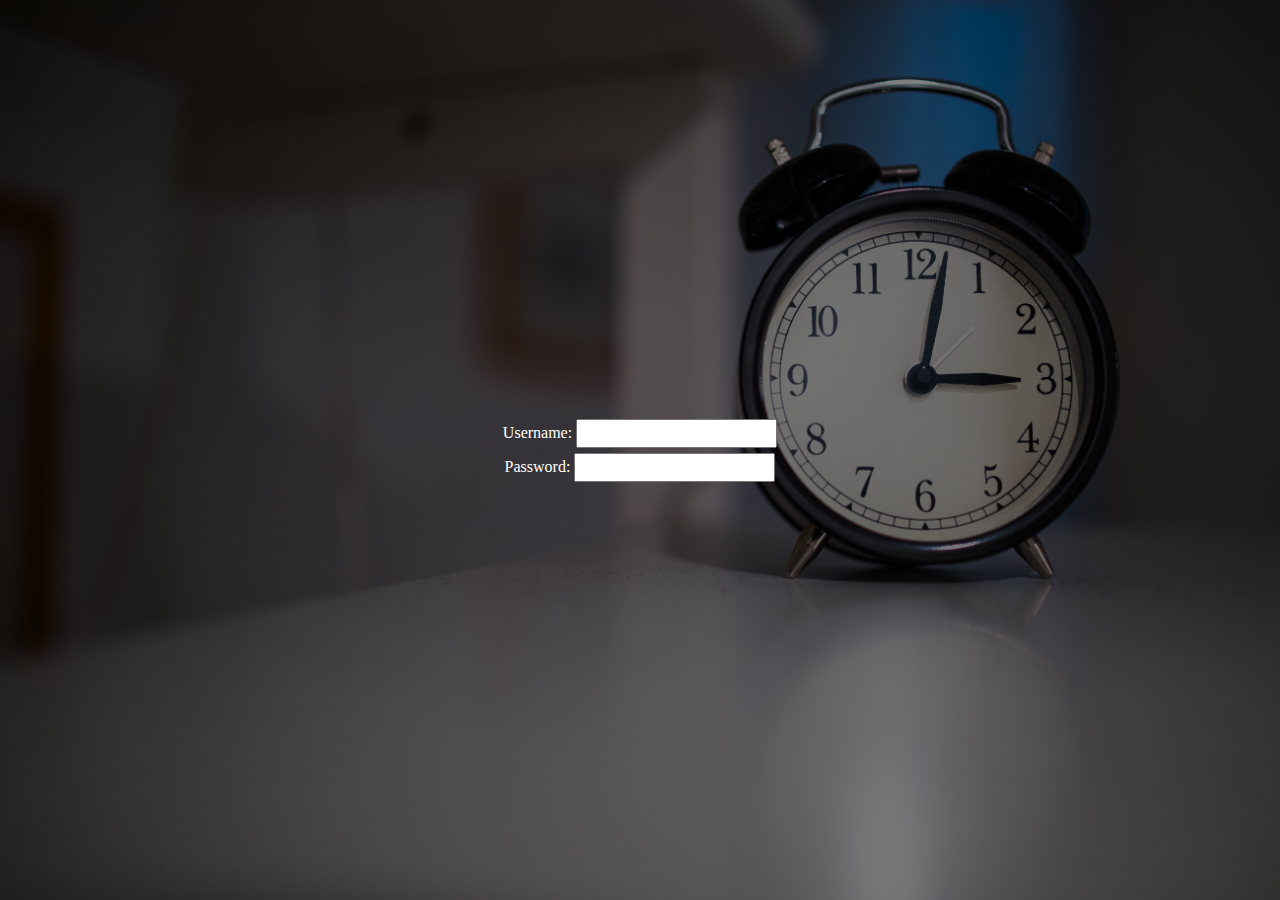
<file: images/text.html>
<!-- padding is the space between the content and the border.

CSS has properties for specifying the padding for each side of an element:

padding-top
padding-right
padding-bottom
padding-left

All the padding properties can have the following values:

length - specifies a padding in px, pt, cm, etc.
% - specifies a padding in % of the width of the containing element
inherit - specifies that the padding should be inherited from the parent element

Note: Negative values are not allowed. -->



<!DOCTYPE html>
<html>
<head>
	<title></title>
	<style type="text/css">

		*{
			padding: 0;
			margin: 0;
		}

		.backimg{
			width: 100%;
			height: 100vh;
			background-image:linear-gradient(rgba(0,0,0,0.5),rgba(0,0,0,0.5)), url('clock.jpg');
			background-size: cover;
			justify-content: center;
			align-items: center;
			text-align: center;
			display: flex;
		}

		label, li{
			color: white;
		}

		li{
			border:1px solid red;

		}
		
	</style>
</head>
<body class="backimg">

<div>
	<label> Username: </label>
	<input type="text" name="" style="padding: 5px 0px 5px 20px;  " > <br>
	<label> Password: </label>
	<input type="text" name="" style="padding: 5px 0px 5px 20px; margin-top: 5px;"> 
</div>
<br>
<!-- <ul>
	<li>Like</li>
	<li>share</li>
	<li>subscribe</li>
</ul> -->

</body>
</html>
</file>
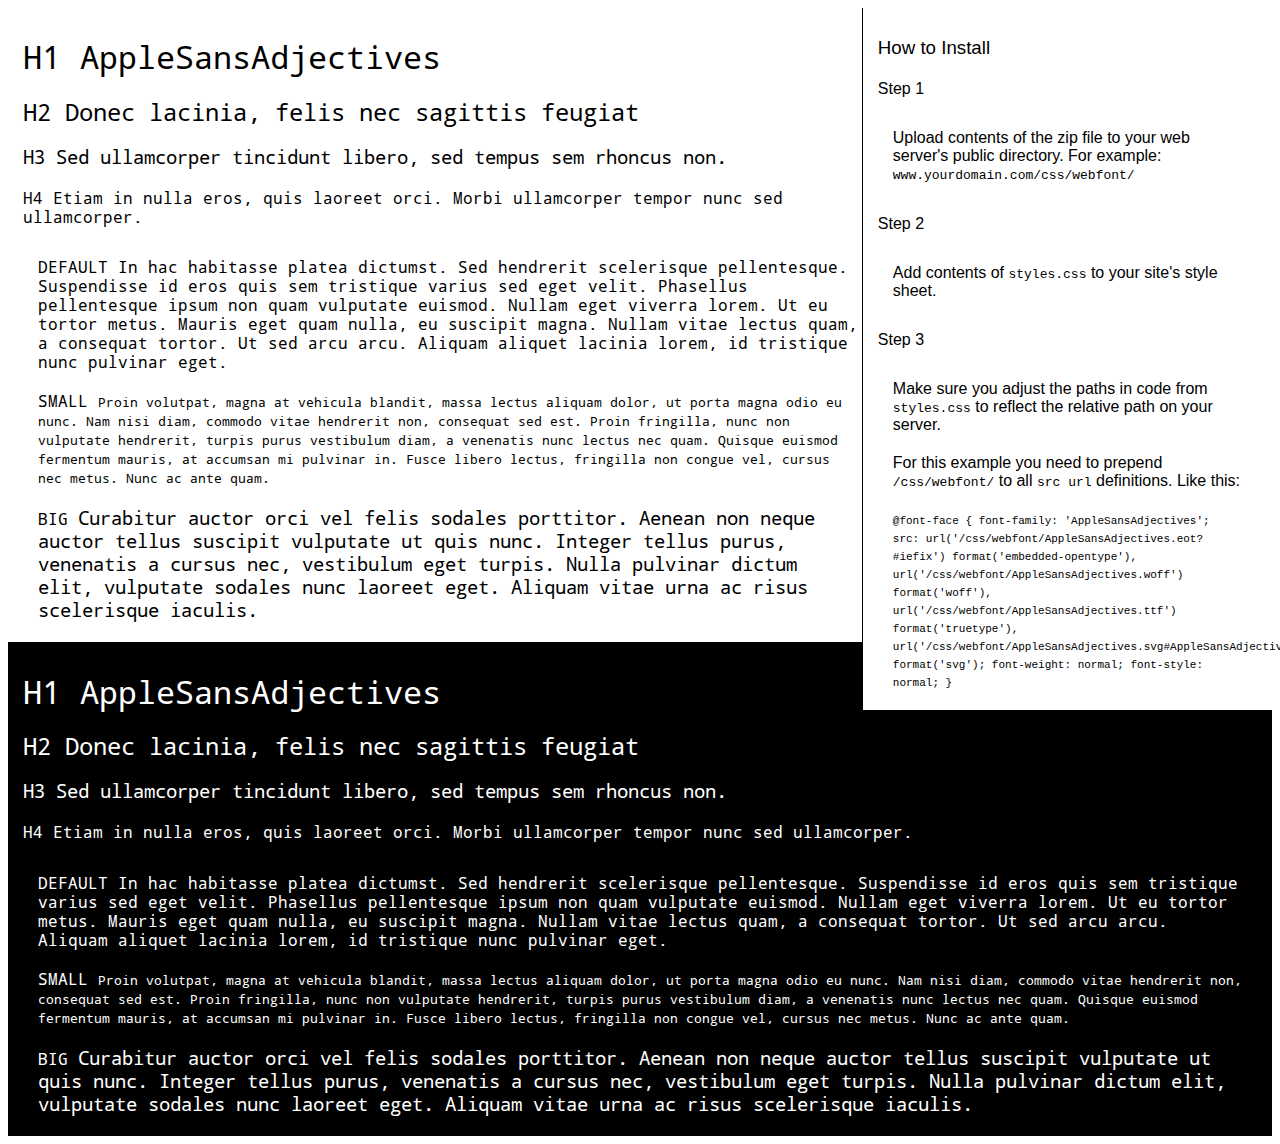
<file: NAFI.COM BLOG/Content/plugins/jquery.filer/uploads/preview.html>
<!DOCTYPE html>
<html>
<head>
<title>
AppleSansAdjectives
 - Web font preview
</title>
<style type='text/css'>

@font-face {
  font-family: 'AppleSansAdjectives';
  src: url('AppleSansAdjectives.eot?#iefix') format('embedded-opentype'),  url('AppleSansAdjectives.woff') format('woff'), url('AppleSansAdjectives.ttf')  format('truetype'), url('AppleSansAdjectives.svg#AppleSansAdjectives') format('svg');
  font-weight: normal;
  font-style: normal;
}

body { font-family: 'AppleSansAdjectives' !important; }
h1, h2, h3, h4 { font-weight: normal; }
.reg { color:black; background:white; }
.inverse { color:white; background:black; }
div { padding: 10px 15px; }
.right { background:white; width:30%; float: right; font-family: sans-serif; border: 1px solid black; border-width: 0 0 1px 1px;}
</style>
</head>
<body>
<div class='right'>
<h3>How to Install</h3>
<h4>Step 1</h4>
<div>
Upload contents of the zip file to your web server's public directory. For example:
<code>www.yourdomain.com/css/webfont/</code>
</div>
<h4>Step 2</h4>
<div>
Add contents of
<code>styles.css</code>
to your site's style sheet.
</div>
<h4>Step 3</h4>
<div>
Make sure you adjust the paths in code from
<code>styles.css</code>
to reflect the relative path on your server.
</div>
<div>
For this example you need to prepend
<code>/css/webfont/</code>
to all
<code>src url</code>
definitions. Like this:
</div>
<div>
<code style='font-size:11px;'>@font-face {
  font-family: 'AppleSansAdjectives';
  src: url('/css/webfont/AppleSansAdjectives.eot?#iefix') format('embedded-opentype'),  url('/css/webfont/AppleSansAdjectives.woff') format('woff'), url('/css/webfont/AppleSansAdjectives.ttf')  format('truetype'), url('/css/webfont/AppleSansAdjectives.svg#AppleSansAdjectives') format('svg');
  font-weight: normal;
  font-style: normal;
}</code>
</div>
</div>
<div class='reg'>
<h1>
H1
AppleSansAdjectives
</h1>
<h2>
H2
Donec lacinia, felis nec sagittis feugiat
</h2>
<h3>
H3
Sed ullamcorper tincidunt libero, sed tempus sem rhoncus non.
</h3>
<h4>
H4
Etiam in nulla eros, quis laoreet orci. Morbi ullamcorper tempor nunc sed ullamcorper.
</h4>
<div>
DEFAULT
In hac habitasse platea dictumst. Sed hendrerit scelerisque pellentesque. Suspendisse id eros quis sem tristique varius sed eget velit. Phasellus pellentesque ipsum non quam vulputate euismod. Nullam eget viverra lorem. Ut eu tortor metus. Mauris eget quam nulla, eu suscipit magna. Nullam vitae lectus quam, a consequat tortor. Ut sed arcu arcu. Aliquam aliquet lacinia lorem, id tristique nunc pulvinar eget.
</div>
<div>
SMALL
<small>
Proin volutpat, magna at vehicula blandit, massa lectus aliquam dolor, ut porta magna odio eu nunc. Nam nisi diam, commodo vitae hendrerit non, consequat sed est. Proin fringilla, nunc non vulputate hendrerit, turpis purus vestibulum diam, a venenatis nunc lectus nec quam. Quisque euismod fermentum mauris, at accumsan mi pulvinar in. Fusce libero lectus, fringilla non congue vel, cursus nec metus. Nunc ac ante quam.
</small>
</div>
<div>
BIG
<big>
Curabitur auctor orci vel felis sodales porttitor. Aenean non neque auctor tellus suscipit vulputate ut quis nunc. Integer tellus purus, venenatis a cursus nec, vestibulum eget turpis. Nulla pulvinar dictum elit, vulputate sodales nunc laoreet eget. Aliquam vitae urna ac risus scelerisque iaculis.
</big>
</div>

</div>
<div class='inverse'>
<h1>
H1
AppleSansAdjectives
</h1>
<h2>
H2
Donec lacinia, felis nec sagittis feugiat
</h2>
<h3>
H3
Sed ullamcorper tincidunt libero, sed tempus sem rhoncus non.
</h3>
<h4>
H4
Etiam in nulla eros, quis laoreet orci. Morbi ullamcorper tempor nunc sed ullamcorper.
</h4>
<div>
DEFAULT
In hac habitasse platea dictumst. Sed hendrerit scelerisque pellentesque. Suspendisse id eros quis sem tristique varius sed eget velit. Phasellus pellentesque ipsum non quam vulputate euismod. Nullam eget viverra lorem. Ut eu tortor metus. Mauris eget quam nulla, eu suscipit magna. Nullam vitae lectus quam, a consequat tortor. Ut sed arcu arcu. Aliquam aliquet lacinia lorem, id tristique nunc pulvinar eget.
</div>
<div>
SMALL
<small>
Proin volutpat, magna at vehicula blandit, massa lectus aliquam dolor, ut porta magna odio eu nunc. Nam nisi diam, commodo vitae hendrerit non, consequat sed est. Proin fringilla, nunc non vulputate hendrerit, turpis purus vestibulum diam, a venenatis nunc lectus nec quam. Quisque euismod fermentum mauris, at accumsan mi pulvinar in. Fusce libero lectus, fringilla non congue vel, cursus nec metus. Nunc ac ante quam.
</small>
</div>
<div>
BIG
<big>
Curabitur auctor orci vel felis sodales porttitor. Aenean non neque auctor tellus suscipit vulputate ut quis nunc. Integer tellus purus, venenatis a cursus nec, vestibulum eget turpis. Nulla pulvinar dictum elit, vulputate sodales nunc laoreet eget. Aliquam vitae urna ac risus scelerisque iaculis.
</big>
</div>

</div>
</body>
</html>
</file>
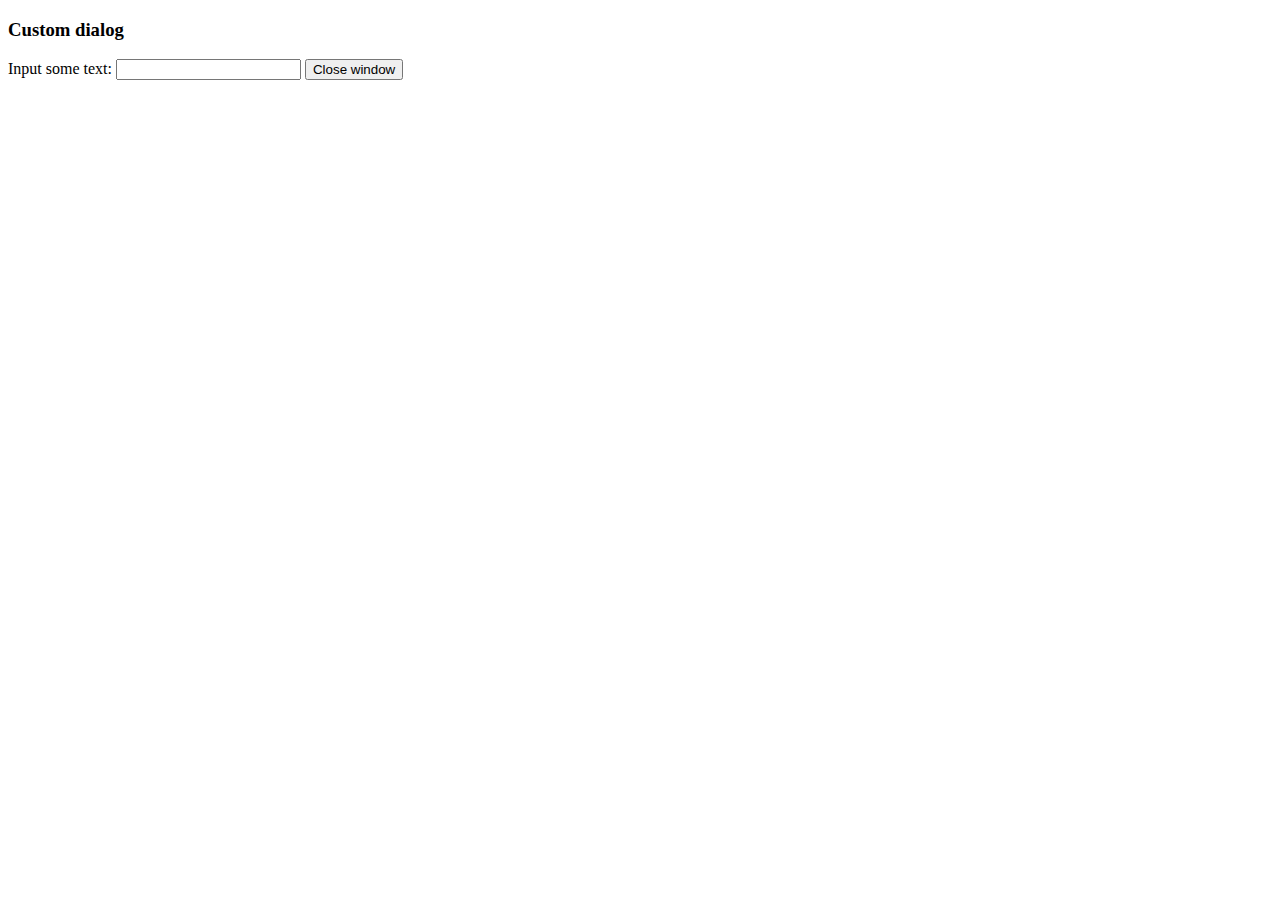
<file: NAFI.COM BLOG/Content/plugins/tinymce/plugins/example/dialog.html>
<!DOCTYPE html>
<html>
<body>
	<h3>Custom dialog</h3>
	Input some text: <input id="content">
	<button onclick="top.tinymce.activeEditor.windowManager.getWindows()[0].close();">Close window</button>
</body>
</html>
</file>
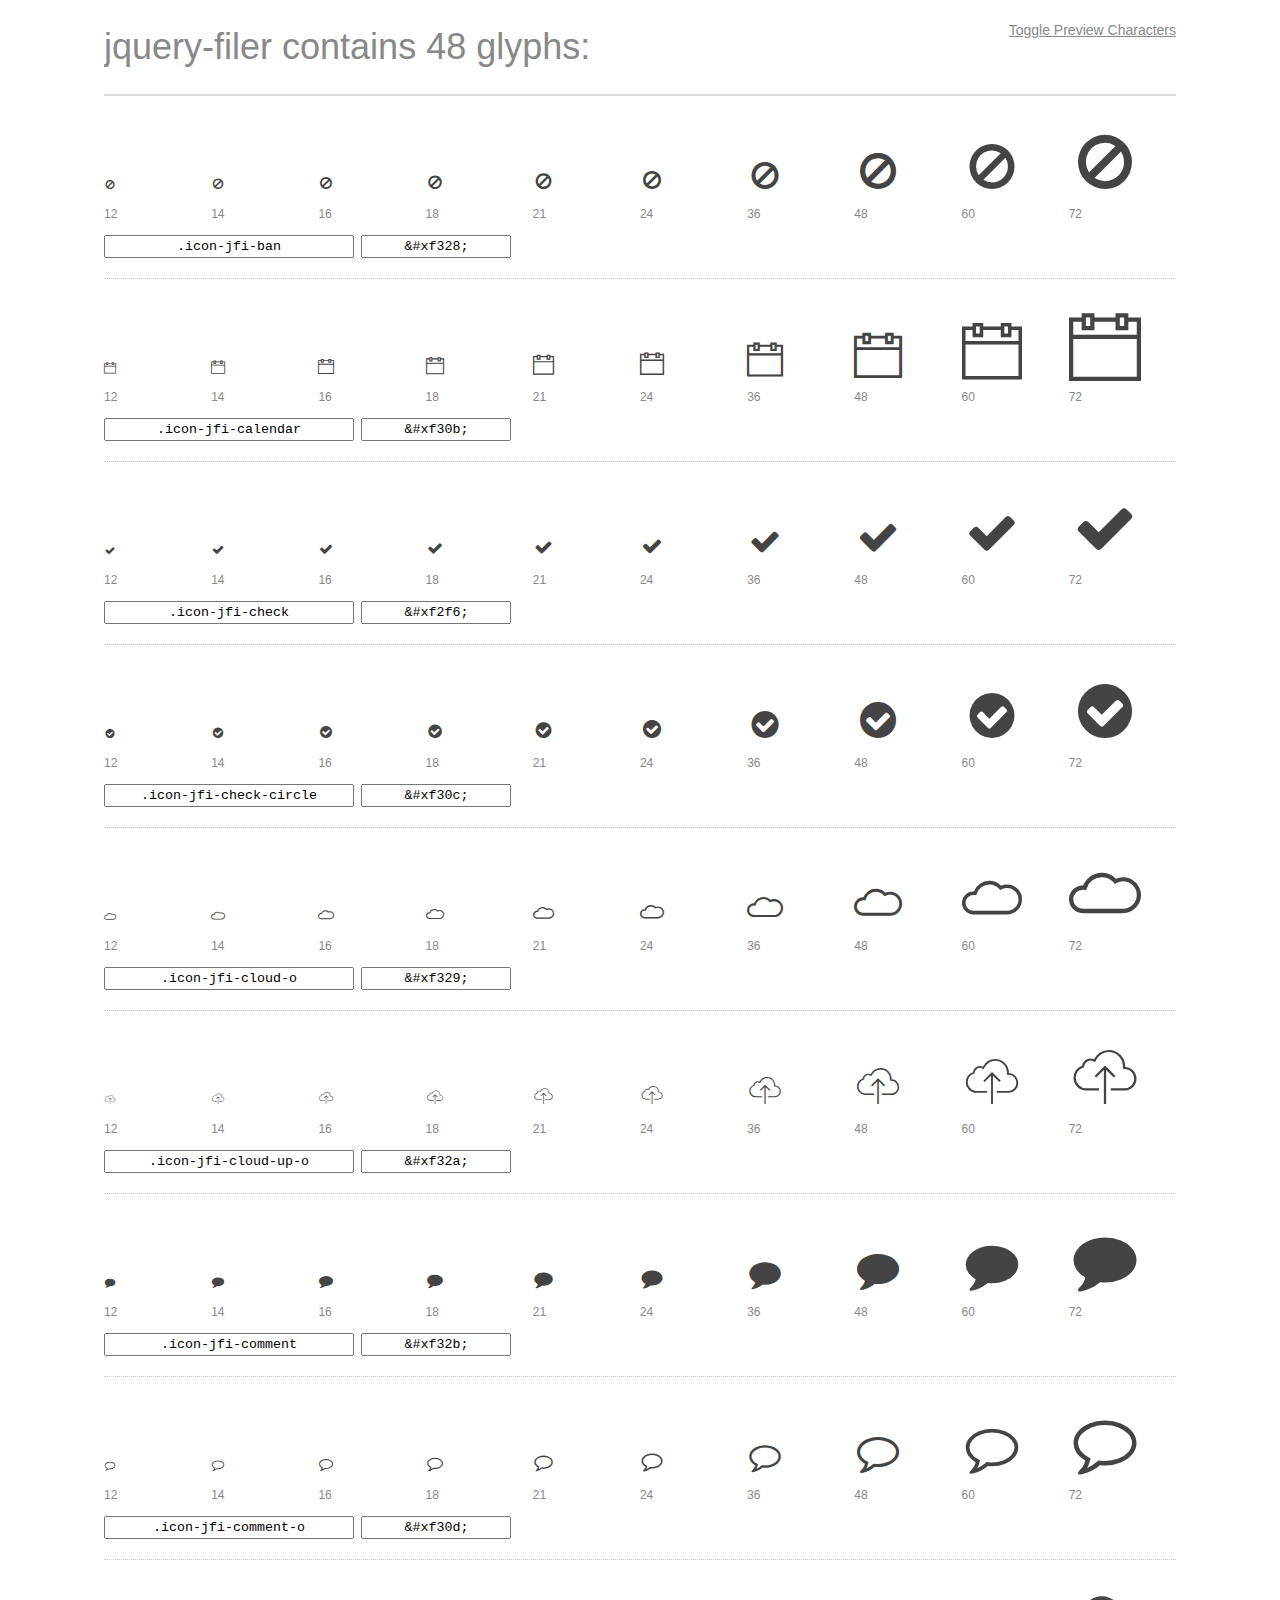
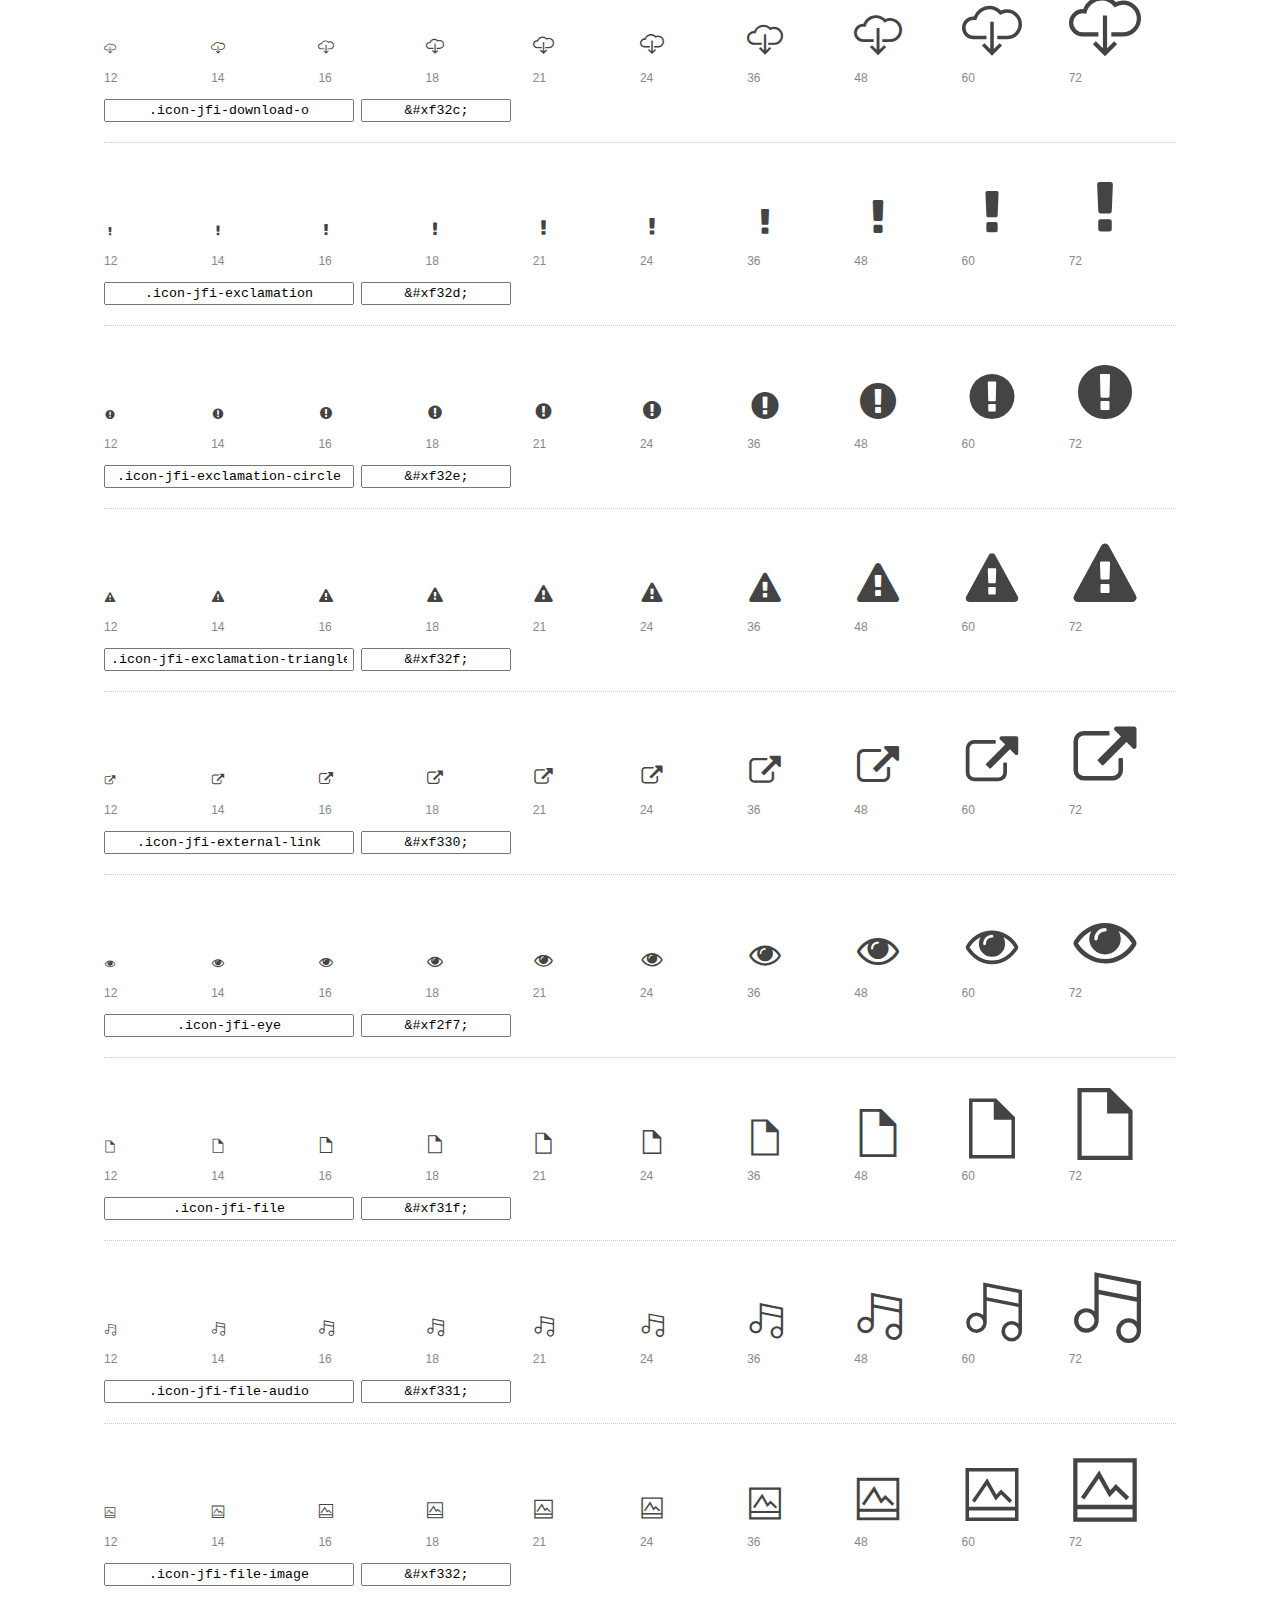
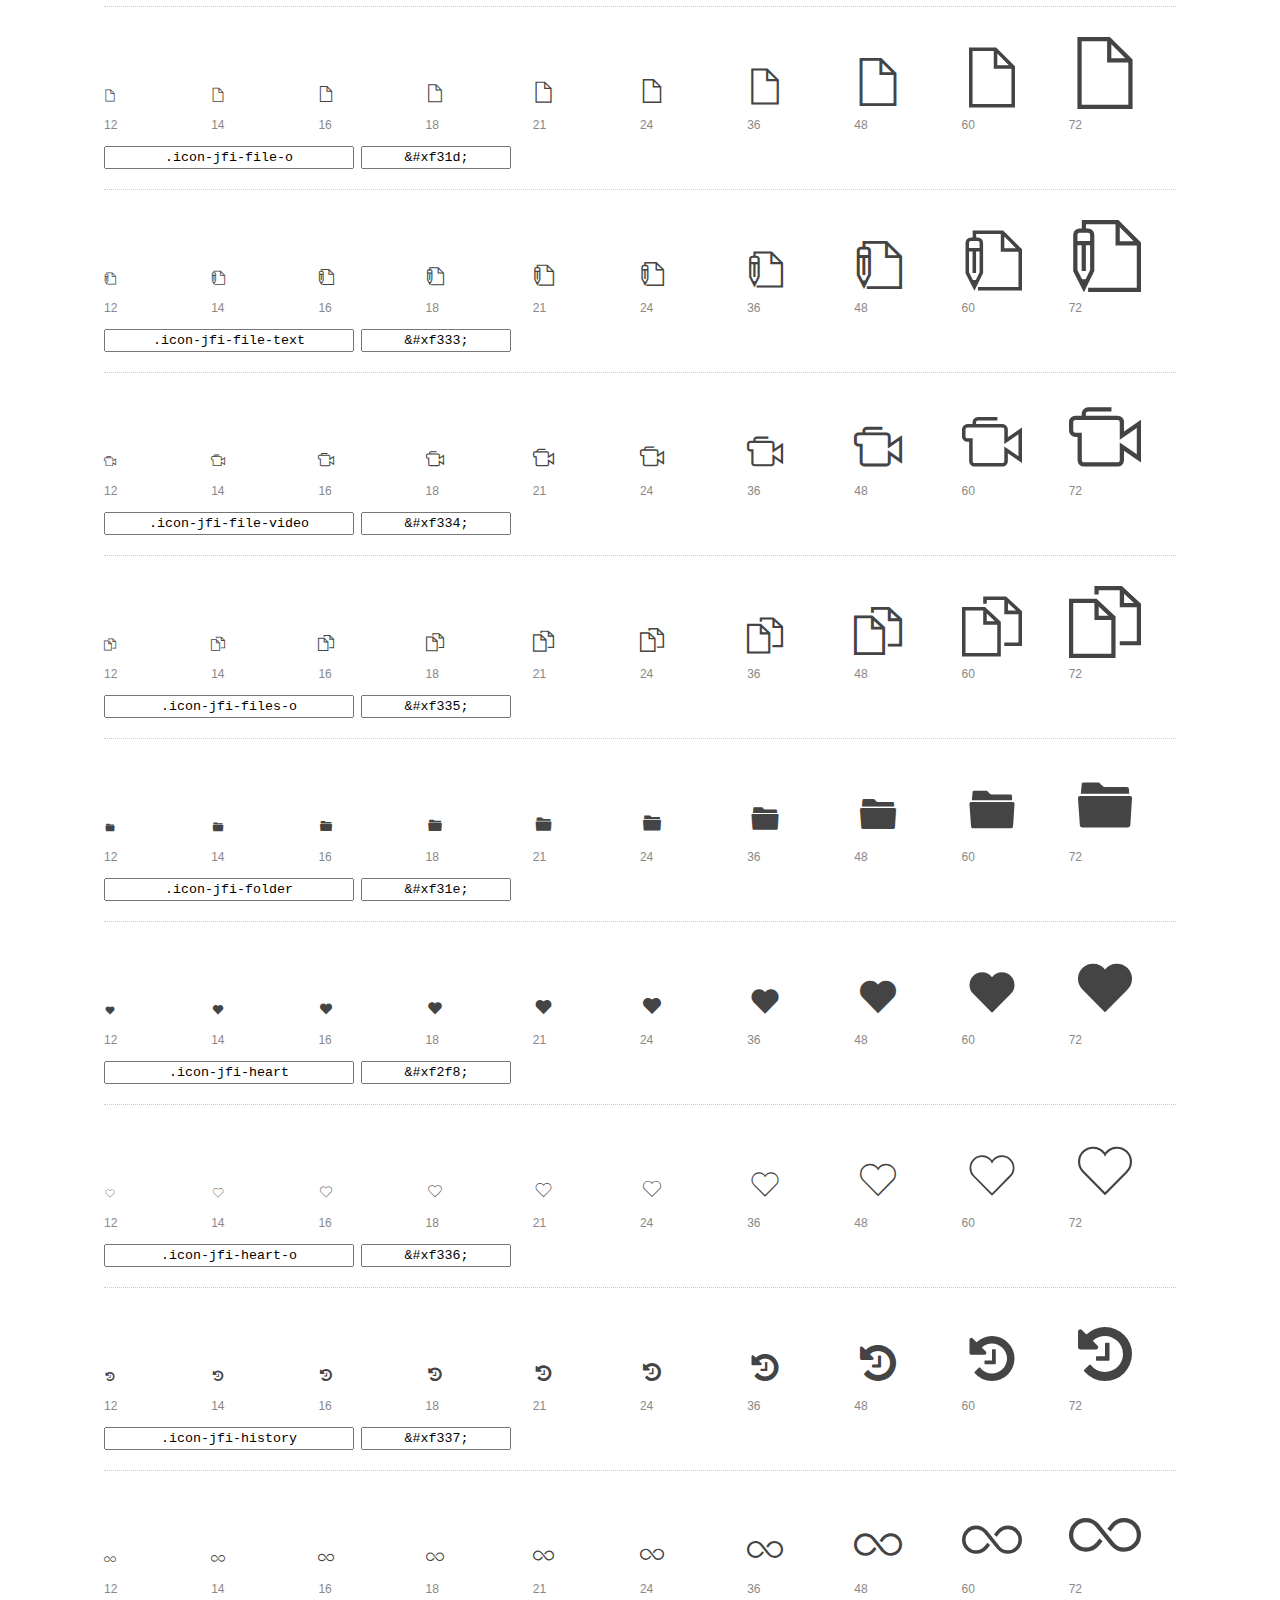
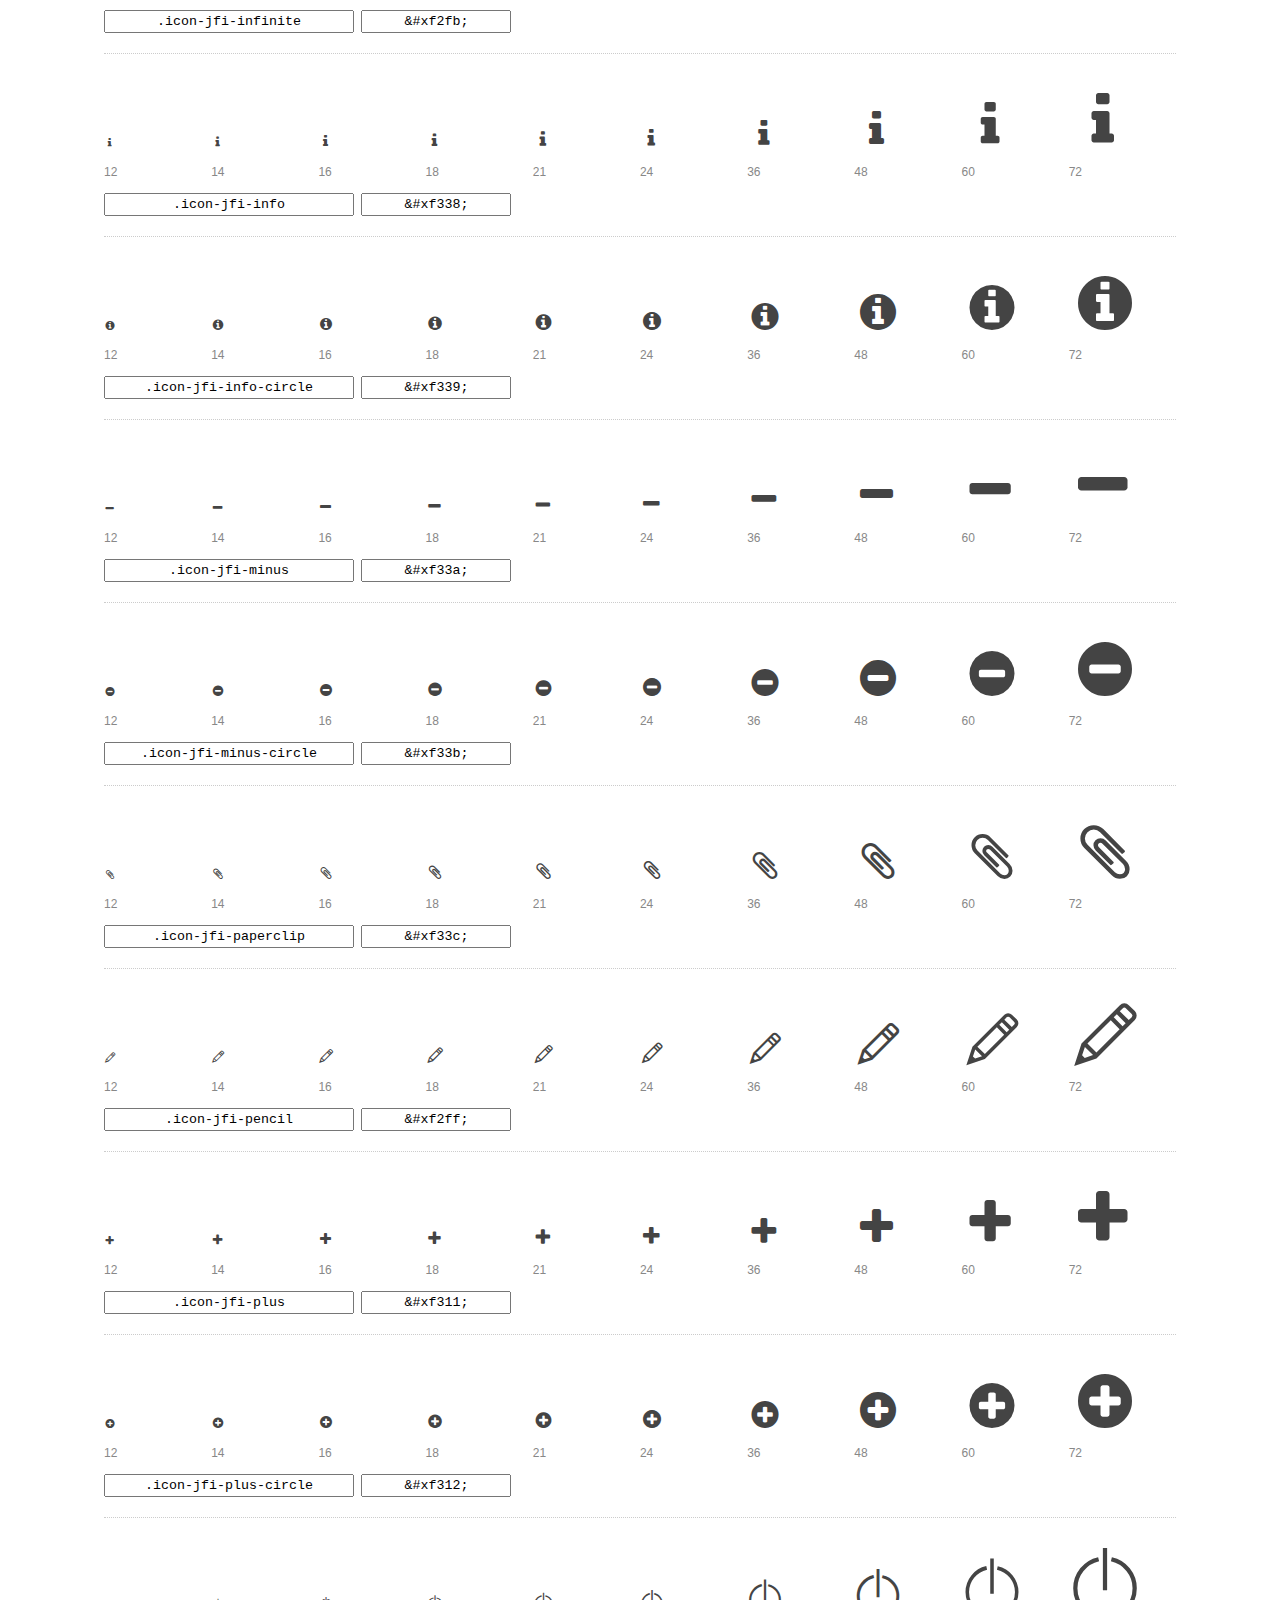
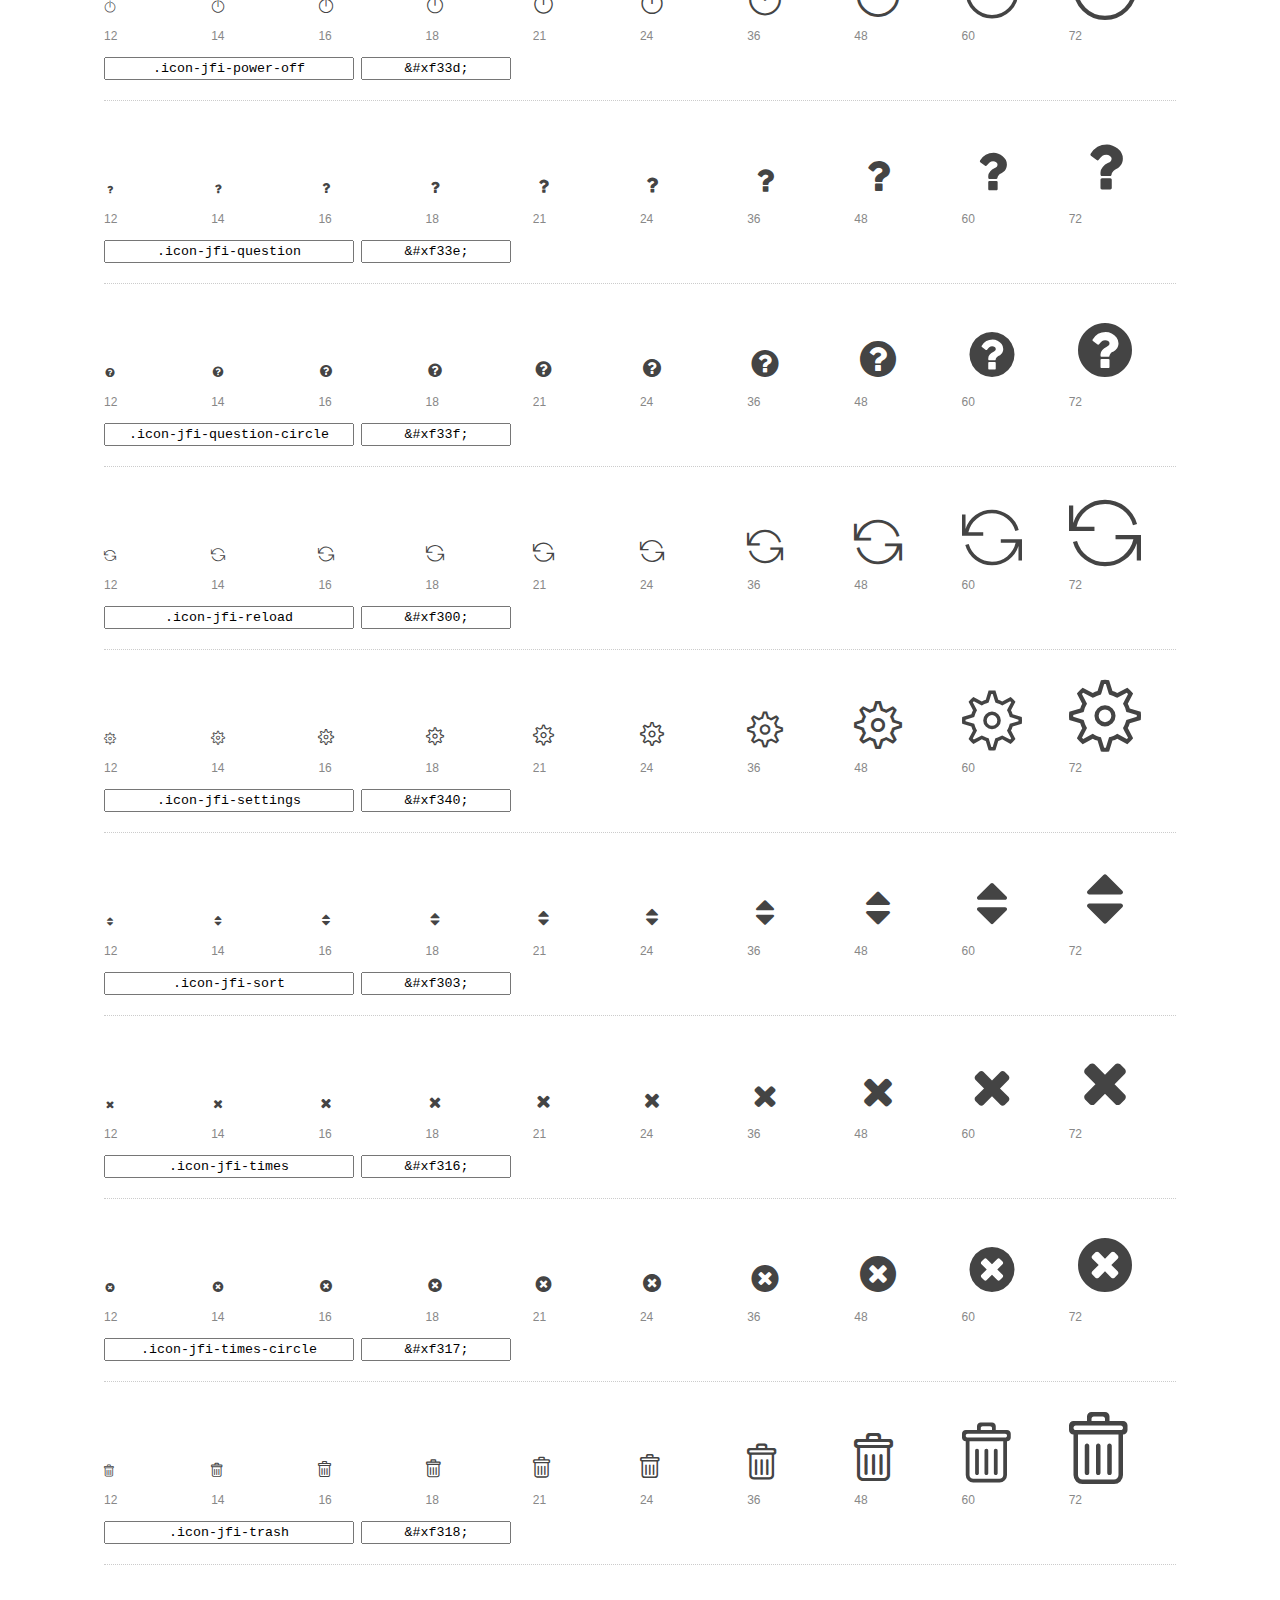
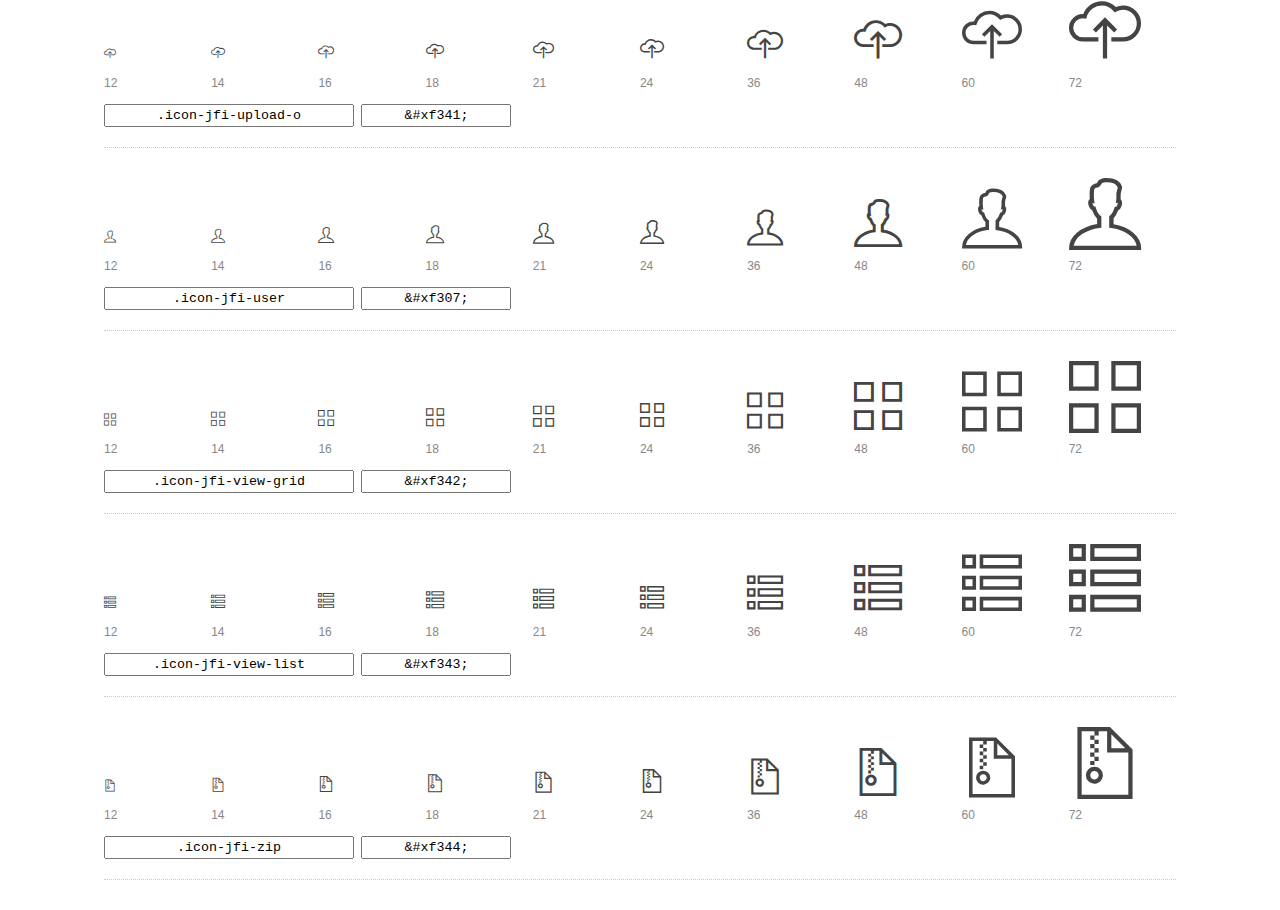
<file: NAFI.COM BLOG/Content/plugins/jquery.filer/assets/fonts/jquery.filer-icons/jquery-filer-preview.html>
<!DOCTYPE html>
<html>
  <head>
    <title>jquery-filer glyphs preview</title>

    <style>
      /* Page Styles */

      * {
        -moz-box-sizing: border-box;
        -webkit-box-sizing: border-box;
        box-sizing: border-box;
        margin: 0;
        padding: 0;
      }

      body {
        background: #fff;
        color: #444;
        font: 16px/1.5 "Helvetica Neue", Helvetica, Arial, sans-serif;
      }

      a,
      a:visited {
        color: #888;
        text-decoration: underline;
      }
      a:hover,
      a:focus { color: #000; }

      header {
        border-bottom: 2px solid #ddd;
        margin-bottom: 20px;
        overflow: hidden;
        padding: 20px 0;
      }

      header h1 {
        color: #888;
        float: left;
        font-size: 36px;
        font-weight: 300;
      }

      header a {
        float: right;
        font-size: 14px;
      }

      .container {
        margin: 0 auto;
        max-width: 1200px;
        min-width: 960px;
        padding: 0 40px;
        width: 90%;
      }

      .glyph {
        border-bottom: 1px dotted #ccc;
        padding: 10px 0 20px;
        margin-bottom: 20px;
      }

      .preview-glyphs { vertical-align: bottom; }

      .preview-scale {
        color: #888;
        font-size: 12px;
        margin-top: 5px;
      }

      .step {
        display: inline-block;
        line-height: 1;
        position: relative;
        width: 10%;
      }

      .step .letters,
      .step i {
        -webkit-transition: opacity .3s;
        -moz-transition: opacity .3s;
        -ms-transition: opacity .3s;
        -o-transition: opacity .3s;
        transition: opacity .3s;
      }

      .step:hover .letters { opacity: 1; }
      .step:hover i { opacity: .3; }

      .letters {
        opacity: .3;
        position: absolute;
      }

      .characters-off .letters { display: none; }
      .characters-off .step:hover i { opacity: 1; }

      
      .size-12 { font-size: 12px; }
      
      .size-14 { font-size: 14px; }
      
      .size-16 { font-size: 16px; }
      
      .size-18 { font-size: 18px; }
      
      .size-21 { font-size: 21px; }
      
      .size-24 { font-size: 24px; }
      
      .size-36 { font-size: 36px; }
      
      .size-48 { font-size: 48px; }
      
      .size-60 { font-size: 60px; }
      
      .size-72 { font-size: 72px; }
      

      .usage { margin-top: 10px; }

      .usage input {
        font-family: monospace;
        margin-right: 3px;
        padding: 2px 5px;
        text-align: center;
      }

      .usage .point { width: 150px; }

      .usage .class { width: 250px; }

      footer {
        color: #888;
        font-size: 12px;
        padding: 20px 0;
      }

      /* Icon Font: jquery-filer */

      @font-face {
  font-family: "jquery-filer";
  src: url("./jquery-filer.eot");
  src: url("./jquery-filer.eot?#iefix") format("embedded-opentype"),
       url([data-uri]),
       url("./jquery-filer.woff") format("woff"),
       url("./jquery-filer.ttf") format("truetype"),
       url("./jquery-filer.svg#jquery-filer") format("svg");
  font-weight: normal;
  font-style: normal;
}

@media screen and (-webkit-min-device-pixel-ratio:0) {
  @font-face {
    font-family: "jquery-filer";
    src: url("./jquery-filer.svg#jquery-filer") format("svg");
  }
}

      [data-icon]:before { content: attr(data-icon); }

      [data-icon]:before,
      .icon-jfi-ban:before,
.icon-jfi-calendar:before,
.icon-jfi-check:before,
.icon-jfi-check-circle:before,
.icon-jfi-cloud-o:before,
.icon-jfi-cloud-up-o:before,
.icon-jfi-comment:before,
.icon-jfi-comment-o:before,
.icon-jfi-download-o:before,
.icon-jfi-exclamation:before,
.icon-jfi-exclamation-circle:before,
.icon-jfi-exclamation-triangle:before,
.icon-jfi-external-link:before,
.icon-jfi-eye:before,
.icon-jfi-file:before,
.icon-jfi-file-audio:before,
.icon-jfi-file-image:before,
.icon-jfi-file-o:before,
.icon-jfi-file-text:before,
.icon-jfi-file-video:before,
.icon-jfi-files-o:before,
.icon-jfi-folder:before,
.icon-jfi-heart:before,
.icon-jfi-heart-o:before,
.icon-jfi-history:before,
.icon-jfi-infinite:before,
.icon-jfi-info:before,
.icon-jfi-info-circle:before,
.icon-jfi-minus:before,
.icon-jfi-minus-circle:before,
.icon-jfi-paperclip:before,
.icon-jfi-pencil:before,
.icon-jfi-plus:before,
.icon-jfi-plus-circle:before,
.icon-jfi-power-off:before,
.icon-jfi-question:before,
.icon-jfi-question-circle:before,
.icon-jfi-reload:before,
.icon-jfi-settings:before,
.icon-jfi-sort:before,
.icon-jfi-times:before,
.icon-jfi-times-circle:before,
.icon-jfi-trash:before,
.icon-jfi-upload-o:before,
.icon-jfi-user:before,
.icon-jfi-view-grid:before,
.icon-jfi-view-list:before,
.icon-jfi-zip:before {
        display: inline-block;
  font-family: "jquery-filer";
  font-style: normal;
  font-weight: normal;
  font-variant: normal;
  line-height: 1;
  text-decoration: inherit;
  text-rendering: optimizeLegibility;
  text-transform: none;
  -moz-osx-font-smoothing: grayscale;
  -webkit-font-smoothing: antialiased;
  font-smoothing: antialiased;
      }

      .icon-jfi-ban:before { content: "\f328"; }
.icon-jfi-calendar:before { content: "\f30b"; }
.icon-jfi-check:before { content: "\f2f6"; }
.icon-jfi-check-circle:before { content: "\f30c"; }
.icon-jfi-cloud-o:before { content: "\f329"; }
.icon-jfi-cloud-up-o:before { content: "\f32a"; }
.icon-jfi-comment:before { content: "\f32b"; }
.icon-jfi-comment-o:before { content: "\f30d"; }
.icon-jfi-download-o:before { content: "\f32c"; }
.icon-jfi-exclamation:before { content: "\f32d"; }
.icon-jfi-exclamation-circle:before { content: "\f32e"; }
.icon-jfi-exclamation-triangle:before { content: "\f32f"; }
.icon-jfi-external-link:before { content: "\f330"; }
.icon-jfi-eye:before { content: "\f2f7"; }
.icon-jfi-file:before { content: "\f31f"; }
.icon-jfi-file-audio:before { content: "\f331"; }
.icon-jfi-file-image:before { content: "\f332"; }
.icon-jfi-file-o:before { content: "\f31d"; }
.icon-jfi-file-text:before { content: "\f333"; }
.icon-jfi-file-video:before { content: "\f334"; }
.icon-jfi-files-o:before { content: "\f335"; }
.icon-jfi-folder:before { content: "\f31e"; }
.icon-jfi-heart:before { content: "\f2f8"; }
.icon-jfi-heart-o:before { content: "\f336"; }
.icon-jfi-history:before { content: "\f337"; }
.icon-jfi-infinite:before { content: "\f2fb"; }
.icon-jfi-info:before { content: "\f338"; }
.icon-jfi-info-circle:before { content: "\f339"; }
.icon-jfi-minus:before { content: "\f33a"; }
.icon-jfi-minus-circle:before { content: "\f33b"; }
.icon-jfi-paperclip:before { content: "\f33c"; }
.icon-jfi-pencil:before { content: "\f2ff"; }
.icon-jfi-plus:before { content: "\f311"; }
.icon-jfi-plus-circle:before { content: "\f312"; }
.icon-jfi-power-off:before { content: "\f33d"; }
.icon-jfi-question:before { content: "\f33e"; }
.icon-jfi-question-circle:before { content: "\f33f"; }
.icon-jfi-reload:before { content: "\f300"; }
.icon-jfi-settings:before { content: "\f340"; }
.icon-jfi-sort:before { content: "\f303"; }
.icon-jfi-times:before { content: "\f316"; }
.icon-jfi-times-circle:before { content: "\f317"; }
.icon-jfi-trash:before { content: "\f318"; }
.icon-jfi-upload-o:before { content: "\f341"; }
.icon-jfi-user:before { content: "\f307"; }
.icon-jfi-view-grid:before { content: "\f342"; }
.icon-jfi-view-list:before { content: "\f343"; }
.icon-jfi-zip:before { content: "\f344"; }
    </style>

    <!--[if lte IE 8]><script src="http://html5shiv.googlecode.com/svn/trunk/html5.js"></script><![endif]-->

    <script>
      function toggleCharacters() {
        var body = document.getElementsByTagName('body')[0];
        body.className = body.className === 'characters-off' ? '' : 'characters-off';
      }
    </script>
  </head>

  <body class="characters-off">
    <div id="page" class="container">
      <header>
        <h1>jquery-filer contains 48 glyphs:</h1>
        <a onclick="toggleCharacters(); return false;" href="#">Toggle Preview Characters</a>
      </header>

      
      <div class="glyph">
        <div class="preview-glyphs">
          <span class="step size-12"><span class="letters">Pp</span><i id="icon-jfi-ban" class="icon-jfi-ban"></i></span><span class="step size-14"><span class="letters">Pp</span><i id="icon-jfi-ban" class="icon-jfi-ban"></i></span><span class="step size-16"><span class="letters">Pp</span><i id="icon-jfi-ban" class="icon-jfi-ban"></i></span><span class="step size-18"><span class="letters">Pp</span><i id="icon-jfi-ban" class="icon-jfi-ban"></i></span><span class="step size-21"><span class="letters">Pp</span><i id="icon-jfi-ban" class="icon-jfi-ban"></i></span><span class="step size-24"><span class="letters">Pp</span><i id="icon-jfi-ban" class="icon-jfi-ban"></i></span><span class="step size-36"><span class="letters">Pp</span><i id="icon-jfi-ban" class="icon-jfi-ban"></i></span><span class="step size-48"><span class="letters">Pp</span><i id="icon-jfi-ban" class="icon-jfi-ban"></i></span><span class="step size-60"><span class="letters">Pp</span><i id="icon-jfi-ban" class="icon-jfi-ban"></i></span><span class="step size-72"><span class="letters">Pp</span><i id="icon-jfi-ban" class="icon-jfi-ban"></i></span>
        </div>
        <div class="preview-scale">
          <span class="step">12</span><span class="step">14</span><span class="step">16</span><span class="step">18</span><span class="step">21</span><span class="step">24</span><span class="step">36</span><span class="step">48</span><span class="step">60</span><span class="step">72</span>
        </div>
        <div class="usage">
          <input class="class" type="text" readonly="readonly" onClick="this.select();" value=".icon-jfi-ban" />
          <input class="point" type="text" readonly="readonly" onClick="this.select();" value="&amp;#xf328;" />
        </div>
      </div>
      
      <div class="glyph">
        <div class="preview-glyphs">
          <span class="step size-12"><span class="letters">Pp</span><i id="icon-jfi-calendar" class="icon-jfi-calendar"></i></span><span class="step size-14"><span class="letters">Pp</span><i id="icon-jfi-calendar" class="icon-jfi-calendar"></i></span><span class="step size-16"><span class="letters">Pp</span><i id="icon-jfi-calendar" class="icon-jfi-calendar"></i></span><span class="step size-18"><span class="letters">Pp</span><i id="icon-jfi-calendar" class="icon-jfi-calendar"></i></span><span class="step size-21"><span class="letters">Pp</span><i id="icon-jfi-calendar" class="icon-jfi-calendar"></i></span><span class="step size-24"><span class="letters">Pp</span><i id="icon-jfi-calendar" class="icon-jfi-calendar"></i></span><span class="step size-36"><span class="letters">Pp</span><i id="icon-jfi-calendar" class="icon-jfi-calendar"></i></span><span class="step size-48"><span class="letters">Pp</span><i id="icon-jfi-calendar" class="icon-jfi-calendar"></i></span><span class="step size-60"><span class="letters">Pp</span><i id="icon-jfi-calendar" class="icon-jfi-calendar"></i></span><span class="step size-72"><span class="letters">Pp</span><i id="icon-jfi-calendar" class="icon-jfi-calendar"></i></span>
        </div>
        <div class="preview-scale">
          <span class="step">12</span><span class="step">14</span><span class="step">16</span><span class="step">18</span><span class="step">21</span><span class="step">24</span><span class="step">36</span><span class="step">48</span><span class="step">60</span><span class="step">72</span>
        </div>
        <div class="usage">
          <input class="class" type="text" readonly="readonly" onClick="this.select();" value=".icon-jfi-calendar" />
          <input class="point" type="text" readonly="readonly" onClick="this.select();" value="&amp;#xf30b;" />
        </div>
      </div>
      
      <div class="glyph">
        <div class="preview-glyphs">
          <span class="step size-12"><span class="letters">Pp</span><i id="icon-jfi-check" class="icon-jfi-check"></i></span><span class="step size-14"><span class="letters">Pp</span><i id="icon-jfi-check" class="icon-jfi-check"></i></span><span class="step size-16"><span class="letters">Pp</span><i id="icon-jfi-check" class="icon-jfi-check"></i></span><span class="step size-18"><span class="letters">Pp</span><i id="icon-jfi-check" class="icon-jfi-check"></i></span><span class="step size-21"><span class="letters">Pp</span><i id="icon-jfi-check" class="icon-jfi-check"></i></span><span class="step size-24"><span class="letters">Pp</span><i id="icon-jfi-check" class="icon-jfi-check"></i></span><span class="step size-36"><span class="letters">Pp</span><i id="icon-jfi-check" class="icon-jfi-check"></i></span><span class="step size-48"><span class="letters">Pp</span><i id="icon-jfi-check" class="icon-jfi-check"></i></span><span class="step size-60"><span class="letters">Pp</span><i id="icon-jfi-check" class="icon-jfi-check"></i></span><span class="step size-72"><span class="letters">Pp</span><i id="icon-jfi-check" class="icon-jfi-check"></i></span>
        </div>
        <div class="preview-scale">
          <span class="step">12</span><span class="step">14</span><span class="step">16</span><span class="step">18</span><span class="step">21</span><span class="step">24</span><span class="step">36</span><span class="step">48</span><span class="step">60</span><span class="step">72</span>
        </div>
        <div class="usage">
          <input class="class" type="text" readonly="readonly" onClick="this.select();" value=".icon-jfi-check" />
          <input class="point" type="text" readonly="readonly" onClick="this.select();" value="&amp;#xf2f6;" />
        </div>
      </div>
      
      <div class="glyph">
        <div class="preview-glyphs">
          <span class="step size-12"><span class="letters">Pp</span><i id="icon-jfi-check-circle" class="icon-jfi-check-circle"></i></span><span class="step size-14"><span class="letters">Pp</span><i id="icon-jfi-check-circle" class="icon-jfi-check-circle"></i></span><span class="step size-16"><span class="letters">Pp</span><i id="icon-jfi-check-circle" class="icon-jfi-check-circle"></i></span><span class="step size-18"><span class="letters">Pp</span><i id="icon-jfi-check-circle" class="icon-jfi-check-circle"></i></span><span class="step size-21"><span class="letters">Pp</span><i id="icon-jfi-check-circle" class="icon-jfi-check-circle"></i></span><span class="step size-24"><span class="letters">Pp</span><i id="icon-jfi-check-circle" class="icon-jfi-check-circle"></i></span><span class="step size-36"><span class="letters">Pp</span><i id="icon-jfi-check-circle" class="icon-jfi-check-circle"></i></span><span class="step size-48"><span class="letters">Pp</span><i id="icon-jfi-check-circle" class="icon-jfi-check-circle"></i></span><span class="step size-60"><span class="letters">Pp</span><i id="icon-jfi-check-circle" class="icon-jfi-check-circle"></i></span><span class="step size-72"><span class="letters">Pp</span><i id="icon-jfi-check-circle" class="icon-jfi-check-circle"></i></span>
        </div>
        <div class="preview-scale">
          <span class="step">12</span><span class="step">14</span><span class="step">16</span><span class="step">18</span><span class="step">21</span><span class="step">24</span><span class="step">36</span><span class="step">48</span><span class="step">60</span><span class="step">72</span>
        </div>
        <div class="usage">
          <input class="class" type="text" readonly="readonly" onClick="this.select();" value=".icon-jfi-check-circle" />
          <input class="point" type="text" readonly="readonly" onClick="this.select();" value="&amp;#xf30c;" />
        </div>
      </div>
      
      <div class="glyph">
        <div class="preview-glyphs">
          <span class="step size-12"><span class="letters">Pp</span><i id="icon-jfi-cloud-o" class="icon-jfi-cloud-o"></i></span><span class="step size-14"><span class="letters">Pp</span><i id="icon-jfi-cloud-o" class="icon-jfi-cloud-o"></i></span><span class="step size-16"><span class="letters">Pp</span><i id="icon-jfi-cloud-o" class="icon-jfi-cloud-o"></i></span><span class="step size-18"><span class="letters">Pp</span><i id="icon-jfi-cloud-o" class="icon-jfi-cloud-o"></i></span><span class="step size-21"><span class="letters">Pp</span><i id="icon-jfi-cloud-o" class="icon-jfi-cloud-o"></i></span><span class="step size-24"><span class="letters">Pp</span><i id="icon-jfi-cloud-o" class="icon-jfi-cloud-o"></i></span><span class="step size-36"><span class="letters">Pp</span><i id="icon-jfi-cloud-o" class="icon-jfi-cloud-o"></i></span><span class="step size-48"><span class="letters">Pp</span><i id="icon-jfi-cloud-o" class="icon-jfi-cloud-o"></i></span><span class="step size-60"><span class="letters">Pp</span><i id="icon-jfi-cloud-o" class="icon-jfi-cloud-o"></i></span><span class="step size-72"><span class="letters">Pp</span><i id="icon-jfi-cloud-o" class="icon-jfi-cloud-o"></i></span>
        </div>
        <div class="preview-scale">
          <span class="step">12</span><span class="step">14</span><span class="step">16</span><span class="step">18</span><span class="step">21</span><span class="step">24</span><span class="step">36</span><span class="step">48</span><span class="step">60</span><span class="step">72</span>
        </div>
        <div class="usage">
          <input class="class" type="text" readonly="readonly" onClick="this.select();" value=".icon-jfi-cloud-o" />
          <input class="point" type="text" readonly="readonly" onClick="this.select();" value="&amp;#xf329;" />
        </div>
      </div>
      
      <div class="glyph">
        <div class="preview-glyphs">
          <span class="step size-12"><span class="letters">Pp</span><i id="icon-jfi-cloud-up-o" class="icon-jfi-cloud-up-o"></i></span><span class="step size-14"><span class="letters">Pp</span><i id="icon-jfi-cloud-up-o" class="icon-jfi-cloud-up-o"></i></span><span class="step size-16"><span class="letters">Pp</span><i id="icon-jfi-cloud-up-o" class="icon-jfi-cloud-up-o"></i></span><span class="step size-18"><span class="letters">Pp</span><i id="icon-jfi-cloud-up-o" class="icon-jfi-cloud-up-o"></i></span><span class="step size-21"><span class="letters">Pp</span><i id="icon-jfi-cloud-up-o" class="icon-jfi-cloud-up-o"></i></span><span class="step size-24"><span class="letters">Pp</span><i id="icon-jfi-cloud-up-o" class="icon-jfi-cloud-up-o"></i></span><span class="step size-36"><span class="letters">Pp</span><i id="icon-jfi-cloud-up-o" class="icon-jfi-cloud-up-o"></i></span><span class="step size-48"><span class="letters">Pp</span><i id="icon-jfi-cloud-up-o" class="icon-jfi-cloud-up-o"></i></span><span class="step size-60"><span class="letters">Pp</span><i id="icon-jfi-cloud-up-o" class="icon-jfi-cloud-up-o"></i></span><span class="step size-72"><span class="letters">Pp</span><i id="icon-jfi-cloud-up-o" class="icon-jfi-cloud-up-o"></i></span>
        </div>
        <div class="preview-scale">
          <span class="step">12</span><span class="step">14</span><span class="step">16</span><span class="step">18</span><span class="step">21</span><span class="step">24</span><span class="step">36</span><span class="step">48</span><span class="step">60</span><span class="step">72</span>
        </div>
        <div class="usage">
          <input class="class" type="text" readonly="readonly" onClick="this.select();" value=".icon-jfi-cloud-up-o" />
          <input class="point" type="text" readonly="readonly" onClick="this.select();" value="&amp;#xf32a;" />
        </div>
      </div>
      
      <div class="glyph">
        <div class="preview-glyphs">
          <span class="step size-12"><span class="letters">Pp</span><i id="icon-jfi-comment" class="icon-jfi-comment"></i></span><span class="step size-14"><span class="letters">Pp</span><i id="icon-jfi-comment" class="icon-jfi-comment"></i></span><span class="step size-16"><span class="letters">Pp</span><i id="icon-jfi-comment" class="icon-jfi-comment"></i></span><span class="step size-18"><span class="letters">Pp</span><i id="icon-jfi-comment" class="icon-jfi-comment"></i></span><span class="step size-21"><span class="letters">Pp</span><i id="icon-jfi-comment" class="icon-jfi-comment"></i></span><span class="step size-24"><span class="letters">Pp</span><i id="icon-jfi-comment" class="icon-jfi-comment"></i></span><span class="step size-36"><span class="letters">Pp</span><i id="icon-jfi-comment" class="icon-jfi-comment"></i></span><span class="step size-48"><span class="letters">Pp</span><i id="icon-jfi-comment" class="icon-jfi-comment"></i></span><span class="step size-60"><span class="letters">Pp</span><i id="icon-jfi-comment" class="icon-jfi-comment"></i></span><span class="step size-72"><span class="letters">Pp</span><i id="icon-jfi-comment" class="icon-jfi-comment"></i></span>
        </div>
        <div class="preview-scale">
          <span class="step">12</span><span class="step">14</span><span class="step">16</span><span class="step">18</span><span class="step">21</span><span class="step">24</span><span class="step">36</span><span class="step">48</span><span class="step">60</span><span class="step">72</span>
        </div>
        <div class="usage">
          <input class="class" type="text" readonly="readonly" onClick="this.select();" value=".icon-jfi-comment" />
          <input class="point" type="text" readonly="readonly" onClick="this.select();" value="&amp;#xf32b;" />
        </div>
      </div>
      
      <div class="glyph">
        <div class="preview-glyphs">
          <span class="step size-12"><span class="letters">Pp</span><i id="icon-jfi-comment-o" class="icon-jfi-comment-o"></i></span><span class="step size-14"><span class="letters">Pp</span><i id="icon-jfi-comment-o" class="icon-jfi-comment-o"></i></span><span class="step size-16"><span class="letters">Pp</span><i id="icon-jfi-comment-o" class="icon-jfi-comment-o"></i></span><span class="step size-18"><span class="letters">Pp</span><i id="icon-jfi-comment-o" class="icon-jfi-comment-o"></i></span><span class="step size-21"><span class="letters">Pp</span><i id="icon-jfi-comment-o" class="icon-jfi-comment-o"></i></span><span class="step size-24"><span class="letters">Pp</span><i id="icon-jfi-comment-o" class="icon-jfi-comment-o"></i></span><span class="step size-36"><span class="letters">Pp</span><i id="icon-jfi-comment-o" class="icon-jfi-comment-o"></i></span><span class="step size-48"><span class="letters">Pp</span><i id="icon-jfi-comment-o" class="icon-jfi-comment-o"></i></span><span class="step size-60"><span class="letters">Pp</span><i id="icon-jfi-comment-o" class="icon-jfi-comment-o"></i></span><span class="step size-72"><span class="letters">Pp</span><i id="icon-jfi-comment-o" class="icon-jfi-comment-o"></i></span>
        </div>
        <div class="preview-scale">
          <span class="step">12</span><span class="step">14</span><span class="step">16</span><span class="step">18</span><span class="step">21</span><span class="step">24</span><span class="step">36</span><span class="step">48</span><span class="step">60</span><span class="step">72</span>
        </div>
        <div class="usage">
          <input class="class" type="text" readonly="readonly" onClick="this.select();" value=".icon-jfi-comment-o" />
          <input class="point" type="text" readonly="readonly" onClick="this.select();" value="&amp;#xf30d;" />
        </div>
      </div>
      
      <div class="glyph">
        <div class="preview-glyphs">
          <span class="step size-12"><span class="letters">Pp</span><i id="icon-jfi-download-o" class="icon-jfi-download-o"></i></span><span class="step size-14"><span class="letters">Pp</span><i id="icon-jfi-download-o" class="icon-jfi-download-o"></i></span><span class="step size-16"><span class="letters">Pp</span><i id="icon-jfi-download-o" class="icon-jfi-download-o"></i></span><span class="step size-18"><span class="letters">Pp</span><i id="icon-jfi-download-o" class="icon-jfi-download-o"></i></span><span class="step size-21"><span class="letters">Pp</span><i id="icon-jfi-download-o" class="icon-jfi-download-o"></i></span><span class="step size-24"><span class="letters">Pp</span><i id="icon-jfi-download-o" class="icon-jfi-download-o"></i></span><span class="step size-36"><span class="letters">Pp</span><i id="icon-jfi-download-o" class="icon-jfi-download-o"></i></span><span class="step size-48"><span class="letters">Pp</span><i id="icon-jfi-download-o" class="icon-jfi-download-o"></i></span><span class="step size-60"><span class="letters">Pp</span><i id="icon-jfi-download-o" class="icon-jfi-download-o"></i></span><span class="step size-72"><span class="letters">Pp</span><i id="icon-jfi-download-o" class="icon-jfi-download-o"></i></span>
        </div>
        <div class="preview-scale">
          <span class="step">12</span><span class="step">14</span><span class="step">16</span><span class="step">18</span><span class="step">21</span><span class="step">24</span><span class="step">36</span><span class="step">48</span><span class="step">60</span><span class="step">72</span>
        </div>
        <div class="usage">
          <input class="class" type="text" readonly="readonly" onClick="this.select();" value=".icon-jfi-download-o" />
          <input class="point" type="text" readonly="readonly" onClick="this.select();" value="&amp;#xf32c;" />
        </div>
      </div>
      
      <div class="glyph">
        <div class="preview-glyphs">
          <span class="step size-12"><span class="letters">Pp</span><i id="icon-jfi-exclamation" class="icon-jfi-exclamation"></i></span><span class="step size-14"><span class="letters">Pp</span><i id="icon-jfi-exclamation" class="icon-jfi-exclamation"></i></span><span class="step size-16"><span class="letters">Pp</span><i id="icon-jfi-exclamation" class="icon-jfi-exclamation"></i></span><span class="step size-18"><span class="letters">Pp</span><i id="icon-jfi-exclamation" class="icon-jfi-exclamation"></i></span><span class="step size-21"><span class="letters">Pp</span><i id="icon-jfi-exclamation" class="icon-jfi-exclamation"></i></span><span class="step size-24"><span class="letters">Pp</span><i id="icon-jfi-exclamation" class="icon-jfi-exclamation"></i></span><span class="step size-36"><span class="letters">Pp</span><i id="icon-jfi-exclamation" class="icon-jfi-exclamation"></i></span><span class="step size-48"><span class="letters">Pp</span><i id="icon-jfi-exclamation" class="icon-jfi-exclamation"></i></span><span class="step size-60"><span class="letters">Pp</span><i id="icon-jfi-exclamation" class="icon-jfi-exclamation"></i></span><span class="step size-72"><span class="letters">Pp</span><i id="icon-jfi-exclamation" class="icon-jfi-exclamation"></i></span>
        </div>
        <div class="preview-scale">
          <span class="step">12</span><span class="step">14</span><span class="step">16</span><span class="step">18</span><span class="step">21</span><span class="step">24</span><span class="step">36</span><span class="step">48</span><span class="step">60</span><span class="step">72</span>
        </div>
        <div class="usage">
          <input class="class" type="text" readonly="readonly" onClick="this.select();" value=".icon-jfi-exclamation" />
          <input class="point" type="text" readonly="readonly" onClick="this.select();" value="&amp;#xf32d;" />
        </div>
      </div>
      
      <div class="glyph">
        <div class="preview-glyphs">
          <span class="step size-12"><span class="letters">Pp</span><i id="icon-jfi-exclamation-circle" class="icon-jfi-exclamation-circle"></i></span><span class="step size-14"><span class="letters">Pp</span><i id="icon-jfi-exclamation-circle" class="icon-jfi-exclamation-circle"></i></span><span class="step size-16"><span class="letters">Pp</span><i id="icon-jfi-exclamation-circle" class="icon-jfi-exclamation-circle"></i></span><span class="step size-18"><span class="letters">Pp</span><i id="icon-jfi-exclamation-circle" class="icon-jfi-exclamation-circle"></i></span><span class="step size-21"><span class="letters">Pp</span><i id="icon-jfi-exclamation-circle" class="icon-jfi-exclamation-circle"></i></span><span class="step size-24"><span class="letters">Pp</span><i id="icon-jfi-exclamation-circle" class="icon-jfi-exclamation-circle"></i></span><span class="step size-36"><span class="letters">Pp</span><i id="icon-jfi-exclamation-circle" class="icon-jfi-exclamation-circle"></i></span><span class="step size-48"><span class="letters">Pp</span><i id="icon-jfi-exclamation-circle" class="icon-jfi-exclamation-circle"></i></span><span class="step size-60"><span class="letters">Pp</span><i id="icon-jfi-exclamation-circle" class="icon-jfi-exclamation-circle"></i></span><span class="step size-72"><span class="letters">Pp</span><i id="icon-jfi-exclamation-circle" class="icon-jfi-exclamation-circle"></i></span>
        </div>
        <div class="preview-scale">
          <span class="step">12</span><span class="step">14</span><span class="step">16</span><span class="step">18</span><span class="step">21</span><span class="step">24</span><span class="step">36</span><span class="step">48</span><span class="step">60</span><span class="step">72</span>
        </div>
        <div class="usage">
          <input class="class" type="text" readonly="readonly" onClick="this.select();" value=".icon-jfi-exclamation-circle" />
          <input class="point" type="text" readonly="readonly" onClick="this.select();" value="&amp;#xf32e;" />
        </div>
      </div>
      
      <div class="glyph">
        <div class="preview-glyphs">
          <span class="step size-12"><span class="letters">Pp</span><i id="icon-jfi-exclamation-triangle" class="icon-jfi-exclamation-triangle"></i></span><span class="step size-14"><span class="letters">Pp</span><i id="icon-jfi-exclamation-triangle" class="icon-jfi-exclamation-triangle"></i></span><span class="step size-16"><span class="letters">Pp</span><i id="icon-jfi-exclamation-triangle" class="icon-jfi-exclamation-triangle"></i></span><span class="step size-18"><span class="letters">Pp</span><i id="icon-jfi-exclamation-triangle" class="icon-jfi-exclamation-triangle"></i></span><span class="step size-21"><span class="letters">Pp</span><i id="icon-jfi-exclamation-triangle" class="icon-jfi-exclamation-triangle"></i></span><span class="step size-24"><span class="letters">Pp</span><i id="icon-jfi-exclamation-triangle" class="icon-jfi-exclamation-triangle"></i></span><span class="step size-36"><span class="letters">Pp</span><i id="icon-jfi-exclamation-triangle" class="icon-jfi-exclamation-triangle"></i></span><span class="step size-48"><span class="letters">Pp</span><i id="icon-jfi-exclamation-triangle" class="icon-jfi-exclamation-triangle"></i></span><span class="step size-60"><span class="letters">Pp</span><i id="icon-jfi-exclamation-triangle" class="icon-jfi-exclamation-triangle"></i></span><span class="step size-72"><span class="letters">Pp</span><i id="icon-jfi-exclamation-triangle" class="icon-jfi-exclamation-triangle"></i></span>
        </div>
        <div class="preview-scale">
          <span class="step">12</span><span class="step">14</span><span class="step">16</span><span class="step">18</span><span class="step">21</span><span class="step">24</span><span class="step">36</span><span class="step">48</span><span class="step">60</span><span class="step">72</span>
        </div>
        <div class="usage">
          <input class="class" type="text" readonly="readonly" onClick="this.select();" value=".icon-jfi-exclamation-triangle" />
          <input class="point" type="text" readonly="readonly" onClick="this.select();" value="&amp;#xf32f;" />
        </div>
      </div>
      
      <div class="glyph">
        <div class="preview-glyphs">
          <span class="step size-12"><span class="letters">Pp</span><i id="icon-jfi-external-link" class="icon-jfi-external-link"></i></span><span class="step size-14"><span class="letters">Pp</span><i id="icon-jfi-external-link" class="icon-jfi-external-link"></i></span><span class="step size-16"><span class="letters">Pp</span><i id="icon-jfi-external-link" class="icon-jfi-external-link"></i></span><span class="step size-18"><span class="letters">Pp</span><i id="icon-jfi-external-link" class="icon-jfi-external-link"></i></span><span class="step size-21"><span class="letters">Pp</span><i id="icon-jfi-external-link" class="icon-jfi-external-link"></i></span><span class="step size-24"><span class="letters">Pp</span><i id="icon-jfi-external-link" class="icon-jfi-external-link"></i></span><span class="step size-36"><span class="letters">Pp</span><i id="icon-jfi-external-link" class="icon-jfi-external-link"></i></span><span class="step size-48"><span class="letters">Pp</span><i id="icon-jfi-external-link" class="icon-jfi-external-link"></i></span><span class="step size-60"><span class="letters">Pp</span><i id="icon-jfi-external-link" class="icon-jfi-external-link"></i></span><span class="step size-72"><span class="letters">Pp</span><i id="icon-jfi-external-link" class="icon-jfi-external-link"></i></span>
        </div>
        <div class="preview-scale">
          <span class="step">12</span><span class="step">14</span><span class="step">16</span><span class="step">18</span><span class="step">21</span><span class="step">24</span><span class="step">36</span><span class="step">48</span><span class="step">60</span><span class="step">72</span>
        </div>
        <div class="usage">
          <input class="class" type="text" readonly="readonly" onClick="this.select();" value=".icon-jfi-external-link" />
          <input class="point" type="text" readonly="readonly" onClick="this.select();" value="&amp;#xf330;" />
        </div>
      </div>
      
      <div class="glyph">
        <div class="preview-glyphs">
          <span class="step size-12"><span class="letters">Pp</span><i id="icon-jfi-eye" class="icon-jfi-eye"></i></span><span class="step size-14"><span class="letters">Pp</span><i id="icon-jfi-eye" class="icon-jfi-eye"></i></span><span class="step size-16"><span class="letters">Pp</span><i id="icon-jfi-eye" class="icon-jfi-eye"></i></span><span class="step size-18"><span class="letters">Pp</span><i id="icon-jfi-eye" class="icon-jfi-eye"></i></span><span class="step size-21"><span class="letters">Pp</span><i id="icon-jfi-eye" class="icon-jfi-eye"></i></span><span class="step size-24"><span class="letters">Pp</span><i id="icon-jfi-eye" class="icon-jfi-eye"></i></span><span class="step size-36"><span class="letters">Pp</span><i id="icon-jfi-eye" class="icon-jfi-eye"></i></span><span class="step size-48"><span class="letters">Pp</span><i id="icon-jfi-eye" class="icon-jfi-eye"></i></span><span class="step size-60"><span class="letters">Pp</span><i id="icon-jfi-eye" class="icon-jfi-eye"></i></span><span class="step size-72"><span class="letters">Pp</span><i id="icon-jfi-eye" class="icon-jfi-eye"></i></span>
        </div>
        <div class="preview-scale">
          <span class="step">12</span><span class="step">14</span><span class="step">16</span><span class="step">18</span><span class="step">21</span><span class="step">24</span><span class="step">36</span><span class="step">48</span><span class="step">60</span><span class="step">72</span>
        </div>
        <div class="usage">
          <input class="class" type="text" readonly="readonly" onClick="this.select();" value=".icon-jfi-eye" />
          <input class="point" type="text" readonly="readonly" onClick="this.select();" value="&amp;#xf2f7;" />
        </div>
      </div>
      
      <div class="glyph">
        <div class="preview-glyphs">
          <span class="step size-12"><span class="letters">Pp</span><i id="icon-jfi-file" class="icon-jfi-file"></i></span><span class="step size-14"><span class="letters">Pp</span><i id="icon-jfi-file" class="icon-jfi-file"></i></span><span class="step size-16"><span class="letters">Pp</span><i id="icon-jfi-file" class="icon-jfi-file"></i></span><span class="step size-18"><span class="letters">Pp</span><i id="icon-jfi-file" class="icon-jfi-file"></i></span><span class="step size-21"><span class="letters">Pp</span><i id="icon-jfi-file" class="icon-jfi-file"></i></span><span class="step size-24"><span class="letters">Pp</span><i id="icon-jfi-file" class="icon-jfi-file"></i></span><span class="step size-36"><span class="letters">Pp</span><i id="icon-jfi-file" class="icon-jfi-file"></i></span><span class="step size-48"><span class="letters">Pp</span><i id="icon-jfi-file" class="icon-jfi-file"></i></span><span class="step size-60"><span class="letters">Pp</span><i id="icon-jfi-file" class="icon-jfi-file"></i></span><span class="step size-72"><span class="letters">Pp</span><i id="icon-jfi-file" class="icon-jfi-file"></i></span>
        </div>
        <div class="preview-scale">
          <span class="step">12</span><span class="step">14</span><span class="step">16</span><span class="step">18</span><span class="step">21</span><span class="step">24</span><span class="step">36</span><span class="step">48</span><span class="step">60</span><span class="step">72</span>
        </div>
        <div class="usage">
          <input class="class" type="text" readonly="readonly" onClick="this.select();" value=".icon-jfi-file" />
          <input class="point" type="text" readonly="readonly" onClick="this.select();" value="&amp;#xf31f;" />
        </div>
      </div>
      
      <div class="glyph">
        <div class="preview-glyphs">
          <span class="step size-12"><span class="letters">Pp</span><i id="icon-jfi-file-audio" class="icon-jfi-file-audio"></i></span><span class="step size-14"><span class="letters">Pp</span><i id="icon-jfi-file-audio" class="icon-jfi-file-audio"></i></span><span class="step size-16"><span class="letters">Pp</span><i id="icon-jfi-file-audio" class="icon-jfi-file-audio"></i></span><span class="step size-18"><span class="letters">Pp</span><i id="icon-jfi-file-audio" class="icon-jfi-file-audio"></i></span><span class="step size-21"><span class="letters">Pp</span><i id="icon-jfi-file-audio" class="icon-jfi-file-audio"></i></span><span class="step size-24"><span class="letters">Pp</span><i id="icon-jfi-file-audio" class="icon-jfi-file-audio"></i></span><span class="step size-36"><span class="letters">Pp</span><i id="icon-jfi-file-audio" class="icon-jfi-file-audio"></i></span><span class="step size-48"><span class="letters">Pp</span><i id="icon-jfi-file-audio" class="icon-jfi-file-audio"></i></span><span class="step size-60"><span class="letters">Pp</span><i id="icon-jfi-file-audio" class="icon-jfi-file-audio"></i></span><span class="step size-72"><span class="letters">Pp</span><i id="icon-jfi-file-audio" class="icon-jfi-file-audio"></i></span>
        </div>
        <div class="preview-scale">
          <span class="step">12</span><span class="step">14</span><span class="step">16</span><span class="step">18</span><span class="step">21</span><span class="step">24</span><span class="step">36</span><span class="step">48</span><span class="step">60</span><span class="step">72</span>
        </div>
        <div class="usage">
          <input class="class" type="text" readonly="readonly" onClick="this.select();" value=".icon-jfi-file-audio" />
          <input class="point" type="text" readonly="readonly" onClick="this.select();" value="&amp;#xf331;" />
        </div>
      </div>
      
      <div class="glyph">
        <div class="preview-glyphs">
          <span class="step size-12"><span class="letters">Pp</span><i id="icon-jfi-file-image" class="icon-jfi-file-image"></i></span><span class="step size-14"><span class="letters">Pp</span><i id="icon-jfi-file-image" class="icon-jfi-file-image"></i></span><span class="step size-16"><span class="letters">Pp</span><i id="icon-jfi-file-image" class="icon-jfi-file-image"></i></span><span class="step size-18"><span class="letters">Pp</span><i id="icon-jfi-file-image" class="icon-jfi-file-image"></i></span><span class="step size-21"><span class="letters">Pp</span><i id="icon-jfi-file-image" class="icon-jfi-file-image"></i></span><span class="step size-24"><span class="letters">Pp</span><i id="icon-jfi-file-image" class="icon-jfi-file-image"></i></span><span class="step size-36"><span class="letters">Pp</span><i id="icon-jfi-file-image" class="icon-jfi-file-image"></i></span><span class="step size-48"><span class="letters">Pp</span><i id="icon-jfi-file-image" class="icon-jfi-file-image"></i></span><span class="step size-60"><span class="letters">Pp</span><i id="icon-jfi-file-image" class="icon-jfi-file-image"></i></span><span class="step size-72"><span class="letters">Pp</span><i id="icon-jfi-file-image" class="icon-jfi-file-image"></i></span>
        </div>
        <div class="preview-scale">
          <span class="step">12</span><span class="step">14</span><span class="step">16</span><span class="step">18</span><span class="step">21</span><span class="step">24</span><span class="step">36</span><span class="step">48</span><span class="step">60</span><span class="step">72</span>
        </div>
        <div class="usage">
          <input class="class" type="text" readonly="readonly" onClick="this.select();" value=".icon-jfi-file-image" />
          <input class="point" type="text" readonly="readonly" onClick="this.select();" value="&amp;#xf332;" />
        </div>
      </div>
      
      <div class="glyph">
        <div class="preview-glyphs">
          <span class="step size-12"><span class="letters">Pp</span><i id="icon-jfi-file-o" class="icon-jfi-file-o"></i></span><span class="step size-14"><span class="letters">Pp</span><i id="icon-jfi-file-o" class="icon-jfi-file-o"></i></span><span class="step size-16"><span class="letters">Pp</span><i id="icon-jfi-file-o" class="icon-jfi-file-o"></i></span><span class="step size-18"><span class="letters">Pp</span><i id="icon-jfi-file-o" class="icon-jfi-file-o"></i></span><span class="step size-21"><span class="letters">Pp</span><i id="icon-jfi-file-o" class="icon-jfi-file-o"></i></span><span class="step size-24"><span class="letters">Pp</span><i id="icon-jfi-file-o" class="icon-jfi-file-o"></i></span><span class="step size-36"><span class="letters">Pp</span><i id="icon-jfi-file-o" class="icon-jfi-file-o"></i></span><span class="step size-48"><span class="letters">Pp</span><i id="icon-jfi-file-o" class="icon-jfi-file-o"></i></span><span class="step size-60"><span class="letters">Pp</span><i id="icon-jfi-file-o" class="icon-jfi-file-o"></i></span><span class="step size-72"><span class="letters">Pp</span><i id="icon-jfi-file-o" class="icon-jfi-file-o"></i></span>
        </div>
        <div class="preview-scale">
          <span class="step">12</span><span class="step">14</span><span class="step">16</span><span class="step">18</span><span class="step">21</span><span class="step">24</span><span class="step">36</span><span class="step">48</span><span class="step">60</span><span class="step">72</span>
        </div>
        <div class="usage">
          <input class="class" type="text" readonly="readonly" onClick="this.select();" value=".icon-jfi-file-o" />
          <input class="point" type="text" readonly="readonly" onClick="this.select();" value="&amp;#xf31d;" />
        </div>
      </div>
      
      <div class="glyph">
        <div class="preview-glyphs">
          <span class="step size-12"><span class="letters">Pp</span><i id="icon-jfi-file-text" class="icon-jfi-file-text"></i></span><span class="step size-14"><span class="letters">Pp</span><i id="icon-jfi-file-text" class="icon-jfi-file-text"></i></span><span class="step size-16"><span class="letters">Pp</span><i id="icon-jfi-file-text" class="icon-jfi-file-text"></i></span><span class="step size-18"><span class="letters">Pp</span><i id="icon-jfi-file-text" class="icon-jfi-file-text"></i></span><span class="step size-21"><span class="letters">Pp</span><i id="icon-jfi-file-text" class="icon-jfi-file-text"></i></span><span class="step size-24"><span class="letters">Pp</span><i id="icon-jfi-file-text" class="icon-jfi-file-text"></i></span><span class="step size-36"><span class="letters">Pp</span><i id="icon-jfi-file-text" class="icon-jfi-file-text"></i></span><span class="step size-48"><span class="letters">Pp</span><i id="icon-jfi-file-text" class="icon-jfi-file-text"></i></span><span class="step size-60"><span class="letters">Pp</span><i id="icon-jfi-file-text" class="icon-jfi-file-text"></i></span><span class="step size-72"><span class="letters">Pp</span><i id="icon-jfi-file-text" class="icon-jfi-file-text"></i></span>
        </div>
        <div class="preview-scale">
          <span class="step">12</span><span class="step">14</span><span class="step">16</span><span class="step">18</span><span class="step">21</span><span class="step">24</span><span class="step">36</span><span class="step">48</span><span class="step">60</span><span class="step">72</span>
        </div>
        <div class="usage">
          <input class="class" type="text" readonly="readonly" onClick="this.select();" value=".icon-jfi-file-text" />
          <input class="point" type="text" readonly="readonly" onClick="this.select();" value="&amp;#xf333;" />
        </div>
      </div>
      
      <div class="glyph">
        <div class="preview-glyphs">
          <span class="step size-12"><span class="letters">Pp</span><i id="icon-jfi-file-video" class="icon-jfi-file-video"></i></span><span class="step size-14"><span class="letters">Pp</span><i id="icon-jfi-file-video" class="icon-jfi-file-video"></i></span><span class="step size-16"><span class="letters">Pp</span><i id="icon-jfi-file-video" class="icon-jfi-file-video"></i></span><span class="step size-18"><span class="letters">Pp</span><i id="icon-jfi-file-video" class="icon-jfi-file-video"></i></span><span class="step size-21"><span class="letters">Pp</span><i id="icon-jfi-file-video" class="icon-jfi-file-video"></i></span><span class="step size-24"><span class="letters">Pp</span><i id="icon-jfi-file-video" class="icon-jfi-file-video"></i></span><span class="step size-36"><span class="letters">Pp</span><i id="icon-jfi-file-video" class="icon-jfi-file-video"></i></span><span class="step size-48"><span class="letters">Pp</span><i id="icon-jfi-file-video" class="icon-jfi-file-video"></i></span><span class="step size-60"><span class="letters">Pp</span><i id="icon-jfi-file-video" class="icon-jfi-file-video"></i></span><span class="step size-72"><span class="letters">Pp</span><i id="icon-jfi-file-video" class="icon-jfi-file-video"></i></span>
        </div>
        <div class="preview-scale">
          <span class="step">12</span><span class="step">14</span><span class="step">16</span><span class="step">18</span><span class="step">21</span><span class="step">24</span><span class="step">36</span><span class="step">48</span><span class="step">60</span><span class="step">72</span>
        </div>
        <div class="usage">
          <input class="class" type="text" readonly="readonly" onClick="this.select();" value=".icon-jfi-file-video" />
          <input class="point" type="text" readonly="readonly" onClick="this.select();" value="&amp;#xf334;" />
        </div>
      </div>
      
      <div class="glyph">
        <div class="preview-glyphs">
          <span class="step size-12"><span class="letters">Pp</span><i id="icon-jfi-files-o" class="icon-jfi-files-o"></i></span><span class="step size-14"><span class="letters">Pp</span><i id="icon-jfi-files-o" class="icon-jfi-files-o"></i></span><span class="step size-16"><span class="letters">Pp</span><i id="icon-jfi-files-o" class="icon-jfi-files-o"></i></span><span class="step size-18"><span class="letters">Pp</span><i id="icon-jfi-files-o" class="icon-jfi-files-o"></i></span><span class="step size-21"><span class="letters">Pp</span><i id="icon-jfi-files-o" class="icon-jfi-files-o"></i></span><span class="step size-24"><span class="letters">Pp</span><i id="icon-jfi-files-o" class="icon-jfi-files-o"></i></span><span class="step size-36"><span class="letters">Pp</span><i id="icon-jfi-files-o" class="icon-jfi-files-o"></i></span><span class="step size-48"><span class="letters">Pp</span><i id="icon-jfi-files-o" class="icon-jfi-files-o"></i></span><span class="step size-60"><span class="letters">Pp</span><i id="icon-jfi-files-o" class="icon-jfi-files-o"></i></span><span class="step size-72"><span class="letters">Pp</span><i id="icon-jfi-files-o" class="icon-jfi-files-o"></i></span>
        </div>
        <div class="preview-scale">
          <span class="step">12</span><span class="step">14</span><span class="step">16</span><span class="step">18</span><span class="step">21</span><span class="step">24</span><span class="step">36</span><span class="step">48</span><span class="step">60</span><span class="step">72</span>
        </div>
        <div class="usage">
          <input class="class" type="text" readonly="readonly" onClick="this.select();" value=".icon-jfi-files-o" />
          <input class="point" type="text" readonly="readonly" onClick="this.select();" value="&amp;#xf335;" />
        </div>
      </div>
      
      <div class="glyph">
        <div class="preview-glyphs">
          <span class="step size-12"><span class="letters">Pp</span><i id="icon-jfi-folder" class="icon-jfi-folder"></i></span><span class="step size-14"><span class="letters">Pp</span><i id="icon-jfi-folder" class="icon-jfi-folder"></i></span><span class="step size-16"><span class="letters">Pp</span><i id="icon-jfi-folder" class="icon-jfi-folder"></i></span><span class="step size-18"><span class="letters">Pp</span><i id="icon-jfi-folder" class="icon-jfi-folder"></i></span><span class="step size-21"><span class="letters">Pp</span><i id="icon-jfi-folder" class="icon-jfi-folder"></i></span><span class="step size-24"><span class="letters">Pp</span><i id="icon-jfi-folder" class="icon-jfi-folder"></i></span><span class="step size-36"><span class="letters">Pp</span><i id="icon-jfi-folder" class="icon-jfi-folder"></i></span><span class="step size-48"><span class="letters">Pp</span><i id="icon-jfi-folder" class="icon-jfi-folder"></i></span><span class="step size-60"><span class="letters">Pp</span><i id="icon-jfi-folder" class="icon-jfi-folder"></i></span><span class="step size-72"><span class="letters">Pp</span><i id="icon-jfi-folder" class="icon-jfi-folder"></i></span>
        </div>
        <div class="preview-scale">
          <span class="step">12</span><span class="step">14</span><span class="step">16</span><span class="step">18</span><span class="step">21</span><span class="step">24</span><span class="step">36</span><span class="step">48</span><span class="step">60</span><span class="step">72</span>
        </div>
        <div class="usage">
          <input class="class" type="text" readonly="readonly" onClick="this.select();" value=".icon-jfi-folder" />
          <input class="point" type="text" readonly="readonly" onClick="this.select();" value="&amp;#xf31e;" />
        </div>
      </div>
      
      <div class="glyph">
        <div class="preview-glyphs">
          <span class="step size-12"><span class="letters">Pp</span><i id="icon-jfi-heart" class="icon-jfi-heart"></i></span><span class="step size-14"><span class="letters">Pp</span><i id="icon-jfi-heart" class="icon-jfi-heart"></i></span><span class="step size-16"><span class="letters">Pp</span><i id="icon-jfi-heart" class="icon-jfi-heart"></i></span><span class="step size-18"><span class="letters">Pp</span><i id="icon-jfi-heart" class="icon-jfi-heart"></i></span><span class="step size-21"><span class="letters">Pp</span><i id="icon-jfi-heart" class="icon-jfi-heart"></i></span><span class="step size-24"><span class="letters">Pp</span><i id="icon-jfi-heart" class="icon-jfi-heart"></i></span><span class="step size-36"><span class="letters">Pp</span><i id="icon-jfi-heart" class="icon-jfi-heart"></i></span><span class="step size-48"><span class="letters">Pp</span><i id="icon-jfi-heart" class="icon-jfi-heart"></i></span><span class="step size-60"><span class="letters">Pp</span><i id="icon-jfi-heart" class="icon-jfi-heart"></i></span><span class="step size-72"><span class="letters">Pp</span><i id="icon-jfi-heart" class="icon-jfi-heart"></i></span>
        </div>
        <div class="preview-scale">
          <span class="step">12</span><span class="step">14</span><span class="step">16</span><span class="step">18</span><span class="step">21</span><span class="step">24</span><span class="step">36</span><span class="step">48</span><span class="step">60</span><span class="step">72</span>
        </div>
        <div class="usage">
          <input class="class" type="text" readonly="readonly" onClick="this.select();" value=".icon-jfi-heart" />
          <input class="point" type="text" readonly="readonly" onClick="this.select();" value="&amp;#xf2f8;" />
        </div>
      </div>
      
      <div class="glyph">
        <div class="preview-glyphs">
          <span class="step size-12"><span class="letters">Pp</span><i id="icon-jfi-heart-o" class="icon-jfi-heart-o"></i></span><span class="step size-14"><span class="letters">Pp</span><i id="icon-jfi-heart-o" class="icon-jfi-heart-o"></i></span><span class="step size-16"><span class="letters">Pp</span><i id="icon-jfi-heart-o" class="icon-jfi-heart-o"></i></span><span class="step size-18"><span class="letters">Pp</span><i id="icon-jfi-heart-o" class="icon-jfi-heart-o"></i></span><span class="step size-21"><span class="letters">Pp</span><i id="icon-jfi-heart-o" class="icon-jfi-heart-o"></i></span><span class="step size-24"><span class="letters">Pp</span><i id="icon-jfi-heart-o" class="icon-jfi-heart-o"></i></span><span class="step size-36"><span class="letters">Pp</span><i id="icon-jfi-heart-o" class="icon-jfi-heart-o"></i></span><span class="step size-48"><span class="letters">Pp</span><i id="icon-jfi-heart-o" class="icon-jfi-heart-o"></i></span><span class="step size-60"><span class="letters">Pp</span><i id="icon-jfi-heart-o" class="icon-jfi-heart-o"></i></span><span class="step size-72"><span class="letters">Pp</span><i id="icon-jfi-heart-o" class="icon-jfi-heart-o"></i></span>
        </div>
        <div class="preview-scale">
          <span class="step">12</span><span class="step">14</span><span class="step">16</span><span class="step">18</span><span class="step">21</span><span class="step">24</span><span class="step">36</span><span class="step">48</span><span class="step">60</span><span class="step">72</span>
        </div>
        <div class="usage">
          <input class="class" type="text" readonly="readonly" onClick="this.select();" value=".icon-jfi-heart-o" />
          <input class="point" type="text" readonly="readonly" onClick="this.select();" value="&amp;#xf336;" />
        </div>
      </div>
      
      <div class="glyph">
        <div class="preview-glyphs">
          <span class="step size-12"><span class="letters">Pp</span><i id="icon-jfi-history" class="icon-jfi-history"></i></span><span class="step size-14"><span class="letters">Pp</span><i id="icon-jfi-history" class="icon-jfi-history"></i></span><span class="step size-16"><span class="letters">Pp</span><i id="icon-jfi-history" class="icon-jfi-history"></i></span><span class="step size-18"><span class="letters">Pp</span><i id="icon-jfi-history" class="icon-jfi-history"></i></span><span class="step size-21"><span class="letters">Pp</span><i id="icon-jfi-history" class="icon-jfi-history"></i></span><span class="step size-24"><span class="letters">Pp</span><i id="icon-jfi-history" class="icon-jfi-history"></i></span><span class="step size-36"><span class="letters">Pp</span><i id="icon-jfi-history" class="icon-jfi-history"></i></span><span class="step size-48"><span class="letters">Pp</span><i id="icon-jfi-history" class="icon-jfi-history"></i></span><span class="step size-60"><span class="letters">Pp</span><i id="icon-jfi-history" class="icon-jfi-history"></i></span><span class="step size-72"><span class="letters">Pp</span><i id="icon-jfi-history" class="icon-jfi-history"></i></span>
        </div>
        <div class="preview-scale">
          <span class="step">12</span><span class="step">14</span><span class="step">16</span><span class="step">18</span><span class="step">21</span><span class="step">24</span><span class="step">36</span><span class="step">48</span><span class="step">60</span><span class="step">72</span>
        </div>
        <div class="usage">
          <input class="class" type="text" readonly="readonly" onClick="this.select();" value=".icon-jfi-history" />
          <input class="point" type="text" readonly="readonly" onClick="this.select();" value="&amp;#xf337;" />
        </div>
      </div>
      
      <div class="glyph">
        <div class="preview-glyphs">
          <span class="step size-12"><span class="letters">Pp</span><i id="icon-jfi-infinite" class="icon-jfi-infinite"></i></span><span class="step size-14"><span class="letters">Pp</span><i id="icon-jfi-infinite" class="icon-jfi-infinite"></i></span><span class="step size-16"><span class="letters">Pp</span><i id="icon-jfi-infinite" class="icon-jfi-infinite"></i></span><span class="step size-18"><span class="letters">Pp</span><i id="icon-jfi-infinite" class="icon-jfi-infinite"></i></span><span class="step size-21"><span class="letters">Pp</span><i id="icon-jfi-infinite" class="icon-jfi-infinite"></i></span><span class="step size-24"><span class="letters">Pp</span><i id="icon-jfi-infinite" class="icon-jfi-infinite"></i></span><span class="step size-36"><span class="letters">Pp</span><i id="icon-jfi-infinite" class="icon-jfi-infinite"></i></span><span class="step size-48"><span class="letters">Pp</span><i id="icon-jfi-infinite" class="icon-jfi-infinite"></i></span><span class="step size-60"><span class="letters">Pp</span><i id="icon-jfi-infinite" class="icon-jfi-infinite"></i></span><span class="step size-72"><span class="letters">Pp</span><i id="icon-jfi-infinite" class="icon-jfi-infinite"></i></span>
        </div>
        <div class="preview-scale">
          <span class="step">12</span><span class="step">14</span><span class="step">16</span><span class="step">18</span><span class="step">21</span><span class="step">24</span><span class="step">36</span><span class="step">48</span><span class="step">60</span><span class="step">72</span>
        </div>
        <div class="usage">
          <input class="class" type="text" readonly="readonly" onClick="this.select();" value=".icon-jfi-infinite" />
          <input class="point" type="text" readonly="readonly" onClick="this.select();" value="&amp;#xf2fb;" />
        </div>
      </div>
      
      <div class="glyph">
        <div class="preview-glyphs">
          <span class="step size-12"><span class="letters">Pp</span><i id="icon-jfi-info" class="icon-jfi-info"></i></span><span class="step size-14"><span class="letters">Pp</span><i id="icon-jfi-info" class="icon-jfi-info"></i></span><span class="step size-16"><span class="letters">Pp</span><i id="icon-jfi-info" class="icon-jfi-info"></i></span><span class="step size-18"><span class="letters">Pp</span><i id="icon-jfi-info" class="icon-jfi-info"></i></span><span class="step size-21"><span class="letters">Pp</span><i id="icon-jfi-info" class="icon-jfi-info"></i></span><span class="step size-24"><span class="letters">Pp</span><i id="icon-jfi-info" class="icon-jfi-info"></i></span><span class="step size-36"><span class="letters">Pp</span><i id="icon-jfi-info" class="icon-jfi-info"></i></span><span class="step size-48"><span class="letters">Pp</span><i id="icon-jfi-info" class="icon-jfi-info"></i></span><span class="step size-60"><span class="letters">Pp</span><i id="icon-jfi-info" class="icon-jfi-info"></i></span><span class="step size-72"><span class="letters">Pp</span><i id="icon-jfi-info" class="icon-jfi-info"></i></span>
        </div>
        <div class="preview-scale">
          <span class="step">12</span><span class="step">14</span><span class="step">16</span><span class="step">18</span><span class="step">21</span><span class="step">24</span><span class="step">36</span><span class="step">48</span><span class="step">60</span><span class="step">72</span>
        </div>
        <div class="usage">
          <input class="class" type="text" readonly="readonly" onClick="this.select();" value=".icon-jfi-info" />
          <input class="point" type="text" readonly="readonly" onClick="this.select();" value="&amp;#xf338;" />
        </div>
      </div>
      
      <div class="glyph">
        <div class="preview-glyphs">
          <span class="step size-12"><span class="letters">Pp</span><i id="icon-jfi-info-circle" class="icon-jfi-info-circle"></i></span><span class="step size-14"><span class="letters">Pp</span><i id="icon-jfi-info-circle" class="icon-jfi-info-circle"></i></span><span class="step size-16"><span class="letters">Pp</span><i id="icon-jfi-info-circle" class="icon-jfi-info-circle"></i></span><span class="step size-18"><span class="letters">Pp</span><i id="icon-jfi-info-circle" class="icon-jfi-info-circle"></i></span><span class="step size-21"><span class="letters">Pp</span><i id="icon-jfi-info-circle" class="icon-jfi-info-circle"></i></span><span class="step size-24"><span class="letters">Pp</span><i id="icon-jfi-info-circle" class="icon-jfi-info-circle"></i></span><span class="step size-36"><span class="letters">Pp</span><i id="icon-jfi-info-circle" class="icon-jfi-info-circle"></i></span><span class="step size-48"><span class="letters">Pp</span><i id="icon-jfi-info-circle" class="icon-jfi-info-circle"></i></span><span class="step size-60"><span class="letters">Pp</span><i id="icon-jfi-info-circle" class="icon-jfi-info-circle"></i></span><span class="step size-72"><span class="letters">Pp</span><i id="icon-jfi-info-circle" class="icon-jfi-info-circle"></i></span>
        </div>
        <div class="preview-scale">
          <span class="step">12</span><span class="step">14</span><span class="step">16</span><span class="step">18</span><span class="step">21</span><span class="step">24</span><span class="step">36</span><span class="step">48</span><span class="step">60</span><span class="step">72</span>
        </div>
        <div class="usage">
          <input class="class" type="text" readonly="readonly" onClick="this.select();" value=".icon-jfi-info-circle" />
          <input class="point" type="text" readonly="readonly" onClick="this.select();" value="&amp;#xf339;" />
        </div>
      </div>
      
      <div class="glyph">
        <div class="preview-glyphs">
          <span class="step size-12"><span class="letters">Pp</span><i id="icon-jfi-minus" class="icon-jfi-minus"></i></span><span class="step size-14"><span class="letters">Pp</span><i id="icon-jfi-minus" class="icon-jfi-minus"></i></span><span class="step size-16"><span class="letters">Pp</span><i id="icon-jfi-minus" class="icon-jfi-minus"></i></span><span class="step size-18"><span class="letters">Pp</span><i id="icon-jfi-minus" class="icon-jfi-minus"></i></span><span class="step size-21"><span class="letters">Pp</span><i id="icon-jfi-minus" class="icon-jfi-minus"></i></span><span class="step size-24"><span class="letters">Pp</span><i id="icon-jfi-minus" class="icon-jfi-minus"></i></span><span class="step size-36"><span class="letters">Pp</span><i id="icon-jfi-minus" class="icon-jfi-minus"></i></span><span class="step size-48"><span class="letters">Pp</span><i id="icon-jfi-minus" class="icon-jfi-minus"></i></span><span class="step size-60"><span class="letters">Pp</span><i id="icon-jfi-minus" class="icon-jfi-minus"></i></span><span class="step size-72"><span class="letters">Pp</span><i id="icon-jfi-minus" class="icon-jfi-minus"></i></span>
        </div>
        <div class="preview-scale">
          <span class="step">12</span><span class="step">14</span><span class="step">16</span><span class="step">18</span><span class="step">21</span><span class="step">24</span><span class="step">36</span><span class="step">48</span><span class="step">60</span><span class="step">72</span>
        </div>
        <div class="usage">
          <input class="class" type="text" readonly="readonly" onClick="this.select();" value=".icon-jfi-minus" />
          <input class="point" type="text" readonly="readonly" onClick="this.select();" value="&amp;#xf33a;" />
        </div>
      </div>
      
      <div class="glyph">
        <div class="preview-glyphs">
          <span class="step size-12"><span class="letters">Pp</span><i id="icon-jfi-minus-circle" class="icon-jfi-minus-circle"></i></span><span class="step size-14"><span class="letters">Pp</span><i id="icon-jfi-minus-circle" class="icon-jfi-minus-circle"></i></span><span class="step size-16"><span class="letters">Pp</span><i id="icon-jfi-minus-circle" class="icon-jfi-minus-circle"></i></span><span class="step size-18"><span class="letters">Pp</span><i id="icon-jfi-minus-circle" class="icon-jfi-minus-circle"></i></span><span class="step size-21"><span class="letters">Pp</span><i id="icon-jfi-minus-circle" class="icon-jfi-minus-circle"></i></span><span class="step size-24"><span class="letters">Pp</span><i id="icon-jfi-minus-circle" class="icon-jfi-minus-circle"></i></span><span class="step size-36"><span class="letters">Pp</span><i id="icon-jfi-minus-circle" class="icon-jfi-minus-circle"></i></span><span class="step size-48"><span class="letters">Pp</span><i id="icon-jfi-minus-circle" class="icon-jfi-minus-circle"></i></span><span class="step size-60"><span class="letters">Pp</span><i id="icon-jfi-minus-circle" class="icon-jfi-minus-circle"></i></span><span class="step size-72"><span class="letters">Pp</span><i id="icon-jfi-minus-circle" class="icon-jfi-minus-circle"></i></span>
        </div>
        <div class="preview-scale">
          <span class="step">12</span><span class="step">14</span><span class="step">16</span><span class="step">18</span><span class="step">21</span><span class="step">24</span><span class="step">36</span><span class="step">48</span><span class="step">60</span><span class="step">72</span>
        </div>
        <div class="usage">
          <input class="class" type="text" readonly="readonly" onClick="this.select();" value=".icon-jfi-minus-circle" />
          <input class="point" type="text" readonly="readonly" onClick="this.select();" value="&amp;#xf33b;" />
        </div>
      </div>
      
      <div class="glyph">
        <div class="preview-glyphs">
          <span class="step size-12"><span class="letters">Pp</span><i id="icon-jfi-paperclip" class="icon-jfi-paperclip"></i></span><span class="step size-14"><span class="letters">Pp</span><i id="icon-jfi-paperclip" class="icon-jfi-paperclip"></i></span><span class="step size-16"><span class="letters">Pp</span><i id="icon-jfi-paperclip" class="icon-jfi-paperclip"></i></span><span class="step size-18"><span class="letters">Pp</span><i id="icon-jfi-paperclip" class="icon-jfi-paperclip"></i></span><span class="step size-21"><span class="letters">Pp</span><i id="icon-jfi-paperclip" class="icon-jfi-paperclip"></i></span><span class="step size-24"><span class="letters">Pp</span><i id="icon-jfi-paperclip" class="icon-jfi-paperclip"></i></span><span class="step size-36"><span class="letters">Pp</span><i id="icon-jfi-paperclip" class="icon-jfi-paperclip"></i></span><span class="step size-48"><span class="letters">Pp</span><i id="icon-jfi-paperclip" class="icon-jfi-paperclip"></i></span><span class="step size-60"><span class="letters">Pp</span><i id="icon-jfi-paperclip" class="icon-jfi-paperclip"></i></span><span class="step size-72"><span class="letters">Pp</span><i id="icon-jfi-paperclip" class="icon-jfi-paperclip"></i></span>
        </div>
        <div class="preview-scale">
          <span class="step">12</span><span class="step">14</span><span class="step">16</span><span class="step">18</span><span class="step">21</span><span class="step">24</span><span class="step">36</span><span class="step">48</span><span class="step">60</span><span class="step">72</span>
        </div>
        <div class="usage">
          <input class="class" type="text" readonly="readonly" onClick="this.select();" value=".icon-jfi-paperclip" />
          <input class="point" type="text" readonly="readonly" onClick="this.select();" value="&amp;#xf33c;" />
        </div>
      </div>
      
      <div class="glyph">
        <div class="preview-glyphs">
          <span class="step size-12"><span class="letters">Pp</span><i id="icon-jfi-pencil" class="icon-jfi-pencil"></i></span><span class="step size-14"><span class="letters">Pp</span><i id="icon-jfi-pencil" class="icon-jfi-pencil"></i></span><span class="step size-16"><span class="letters">Pp</span><i id="icon-jfi-pencil" class="icon-jfi-pencil"></i></span><span class="step size-18"><span class="letters">Pp</span><i id="icon-jfi-pencil" class="icon-jfi-pencil"></i></span><span class="step size-21"><span class="letters">Pp</span><i id="icon-jfi-pencil" class="icon-jfi-pencil"></i></span><span class="step size-24"><span class="letters">Pp</span><i id="icon-jfi-pencil" class="icon-jfi-pencil"></i></span><span class="step size-36"><span class="letters">Pp</span><i id="icon-jfi-pencil" class="icon-jfi-pencil"></i></span><span class="step size-48"><span class="letters">Pp</span><i id="icon-jfi-pencil" class="icon-jfi-pencil"></i></span><span class="step size-60"><span class="letters">Pp</span><i id="icon-jfi-pencil" class="icon-jfi-pencil"></i></span><span class="step size-72"><span class="letters">Pp</span><i id="icon-jfi-pencil" class="icon-jfi-pencil"></i></span>
        </div>
        <div class="preview-scale">
          <span class="step">12</span><span class="step">14</span><span class="step">16</span><span class="step">18</span><span class="step">21</span><span class="step">24</span><span class="step">36</span><span class="step">48</span><span class="step">60</span><span class="step">72</span>
        </div>
        <div class="usage">
          <input class="class" type="text" readonly="readonly" onClick="this.select();" value=".icon-jfi-pencil" />
          <input class="point" type="text" readonly="readonly" onClick="this.select();" value="&amp;#xf2ff;" />
        </div>
      </div>
      
      <div class="glyph">
        <div class="preview-glyphs">
          <span class="step size-12"><span class="letters">Pp</span><i id="icon-jfi-plus" class="icon-jfi-plus"></i></span><span class="step size-14"><span class="letters">Pp</span><i id="icon-jfi-plus" class="icon-jfi-plus"></i></span><span class="step size-16"><span class="letters">Pp</span><i id="icon-jfi-plus" class="icon-jfi-plus"></i></span><span class="step size-18"><span class="letters">Pp</span><i id="icon-jfi-plus" class="icon-jfi-plus"></i></span><span class="step size-21"><span class="letters">Pp</span><i id="icon-jfi-plus" class="icon-jfi-plus"></i></span><span class="step size-24"><span class="letters">Pp</span><i id="icon-jfi-plus" class="icon-jfi-plus"></i></span><span class="step size-36"><span class="letters">Pp</span><i id="icon-jfi-plus" class="icon-jfi-plus"></i></span><span class="step size-48"><span class="letters">Pp</span><i id="icon-jfi-plus" class="icon-jfi-plus"></i></span><span class="step size-60"><span class="letters">Pp</span><i id="icon-jfi-plus" class="icon-jfi-plus"></i></span><span class="step size-72"><span class="letters">Pp</span><i id="icon-jfi-plus" class="icon-jfi-plus"></i></span>
        </div>
        <div class="preview-scale">
          <span class="step">12</span><span class="step">14</span><span class="step">16</span><span class="step">18</span><span class="step">21</span><span class="step">24</span><span class="step">36</span><span class="step">48</span><span class="step">60</span><span class="step">72</span>
        </div>
        <div class="usage">
          <input class="class" type="text" readonly="readonly" onClick="this.select();" value=".icon-jfi-plus" />
          <input class="point" type="text" readonly="readonly" onClick="this.select();" value="&amp;#xf311;" />
        </div>
      </div>
      
      <div class="glyph">
        <div class="preview-glyphs">
          <span class="step size-12"><span class="letters">Pp</span><i id="icon-jfi-plus-circle" class="icon-jfi-plus-circle"></i></span><span class="step size-14"><span class="letters">Pp</span><i id="icon-jfi-plus-circle" class="icon-jfi-plus-circle"></i></span><span class="step size-16"><span class="letters">Pp</span><i id="icon-jfi-plus-circle" class="icon-jfi-plus-circle"></i></span><span class="step size-18"><span class="letters">Pp</span><i id="icon-jfi-plus-circle" class="icon-jfi-plus-circle"></i></span><span class="step size-21"><span class="letters">Pp</span><i id="icon-jfi-plus-circle" class="icon-jfi-plus-circle"></i></span><span class="step size-24"><span class="letters">Pp</span><i id="icon-jfi-plus-circle" class="icon-jfi-plus-circle"></i></span><span class="step size-36"><span class="letters">Pp</span><i id="icon-jfi-plus-circle" class="icon-jfi-plus-circle"></i></span><span class="step size-48"><span class="letters">Pp</span><i id="icon-jfi-plus-circle" class="icon-jfi-plus-circle"></i></span><span class="step size-60"><span class="letters">Pp</span><i id="icon-jfi-plus-circle" class="icon-jfi-plus-circle"></i></span><span class="step size-72"><span class="letters">Pp</span><i id="icon-jfi-plus-circle" class="icon-jfi-plus-circle"></i></span>
        </div>
        <div class="preview-scale">
          <span class="step">12</span><span class="step">14</span><span class="step">16</span><span class="step">18</span><span class="step">21</span><span class="step">24</span><span class="step">36</span><span class="step">48</span><span class="step">60</span><span class="step">72</span>
        </div>
        <div class="usage">
          <input class="class" type="text" readonly="readonly" onClick="this.select();" value=".icon-jfi-plus-circle" />
          <input class="point" type="text" readonly="readonly" onClick="this.select();" value="&amp;#xf312;" />
        </div>
      </div>
      
      <div class="glyph">
        <div class="preview-glyphs">
          <span class="step size-12"><span class="letters">Pp</span><i id="icon-jfi-power-off" class="icon-jfi-power-off"></i></span><span class="step size-14"><span class="letters">Pp</span><i id="icon-jfi-power-off" class="icon-jfi-power-off"></i></span><span class="step size-16"><span class="letters">Pp</span><i id="icon-jfi-power-off" class="icon-jfi-power-off"></i></span><span class="step size-18"><span class="letters">Pp</span><i id="icon-jfi-power-off" class="icon-jfi-power-off"></i></span><span class="step size-21"><span class="letters">Pp</span><i id="icon-jfi-power-off" class="icon-jfi-power-off"></i></span><span class="step size-24"><span class="letters">Pp</span><i id="icon-jfi-power-off" class="icon-jfi-power-off"></i></span><span class="step size-36"><span class="letters">Pp</span><i id="icon-jfi-power-off" class="icon-jfi-power-off"></i></span><span class="step size-48"><span class="letters">Pp</span><i id="icon-jfi-power-off" class="icon-jfi-power-off"></i></span><span class="step size-60"><span class="letters">Pp</span><i id="icon-jfi-power-off" class="icon-jfi-power-off"></i></span><span class="step size-72"><span class="letters">Pp</span><i id="icon-jfi-power-off" class="icon-jfi-power-off"></i></span>
        </div>
        <div class="preview-scale">
          <span class="step">12</span><span class="step">14</span><span class="step">16</span><span class="step">18</span><span class="step">21</span><span class="step">24</span><span class="step">36</span><span class="step">48</span><span class="step">60</span><span class="step">72</span>
        </div>
        <div class="usage">
          <input class="class" type="text" readonly="readonly" onClick="this.select();" value=".icon-jfi-power-off" />
          <input class="point" type="text" readonly="readonly" onClick="this.select();" value="&amp;#xf33d;" />
        </div>
      </div>
      
      <div class="glyph">
        <div class="preview-glyphs">
          <span class="step size-12"><span class="letters">Pp</span><i id="icon-jfi-question" class="icon-jfi-question"></i></span><span class="step size-14"><span class="letters">Pp</span><i id="icon-jfi-question" class="icon-jfi-question"></i></span><span class="step size-16"><span class="letters">Pp</span><i id="icon-jfi-question" class="icon-jfi-question"></i></span><span class="step size-18"><span class="letters">Pp</span><i id="icon-jfi-question" class="icon-jfi-question"></i></span><span class="step size-21"><span class="letters">Pp</span><i id="icon-jfi-question" class="icon-jfi-question"></i></span><span class="step size-24"><span class="letters">Pp</span><i id="icon-jfi-question" class="icon-jfi-question"></i></span><span class="step size-36"><span class="letters">Pp</span><i id="icon-jfi-question" class="icon-jfi-question"></i></span><span class="step size-48"><span class="letters">Pp</span><i id="icon-jfi-question" class="icon-jfi-question"></i></span><span class="step size-60"><span class="letters">Pp</span><i id="icon-jfi-question" class="icon-jfi-question"></i></span><span class="step size-72"><span class="letters">Pp</span><i id="icon-jfi-question" class="icon-jfi-question"></i></span>
        </div>
        <div class="preview-scale">
          <span class="step">12</span><span class="step">14</span><span class="step">16</span><span class="step">18</span><span class="step">21</span><span class="step">24</span><span class="step">36</span><span class="step">48</span><span class="step">60</span><span class="step">72</span>
        </div>
        <div class="usage">
          <input class="class" type="text" readonly="readonly" onClick="this.select();" value=".icon-jfi-question" />
          <input class="point" type="text" readonly="readonly" onClick="this.select();" value="&amp;#xf33e;" />
        </div>
      </div>
      
      <div class="glyph">
        <div class="preview-glyphs">
          <span class="step size-12"><span class="letters">Pp</span><i id="icon-jfi-question-circle" class="icon-jfi-question-circle"></i></span><span class="step size-14"><span class="letters">Pp</span><i id="icon-jfi-question-circle" class="icon-jfi-question-circle"></i></span><span class="step size-16"><span class="letters">Pp</span><i id="icon-jfi-question-circle" class="icon-jfi-question-circle"></i></span><span class="step size-18"><span class="letters">Pp</span><i id="icon-jfi-question-circle" class="icon-jfi-question-circle"></i></span><span class="step size-21"><span class="letters">Pp</span><i id="icon-jfi-question-circle" class="icon-jfi-question-circle"></i></span><span class="step size-24"><span class="letters">Pp</span><i id="icon-jfi-question-circle" class="icon-jfi-question-circle"></i></span><span class="step size-36"><span class="letters">Pp</span><i id="icon-jfi-question-circle" class="icon-jfi-question-circle"></i></span><span class="step size-48"><span class="letters">Pp</span><i id="icon-jfi-question-circle" class="icon-jfi-question-circle"></i></span><span class="step size-60"><span class="letters">Pp</span><i id="icon-jfi-question-circle" class="icon-jfi-question-circle"></i></span><span class="step size-72"><span class="letters">Pp</span><i id="icon-jfi-question-circle" class="icon-jfi-question-circle"></i></span>
        </div>
        <div class="preview-scale">
          <span class="step">12</span><span class="step">14</span><span class="step">16</span><span class="step">18</span><span class="step">21</span><span class="step">24</span><span class="step">36</span><span class="step">48</span><span class="step">60</span><span class="step">72</span>
        </div>
        <div class="usage">
          <input class="class" type="text" readonly="readonly" onClick="this.select();" value=".icon-jfi-question-circle" />
          <input class="point" type="text" readonly="readonly" onClick="this.select();" value="&amp;#xf33f;" />
        </div>
      </div>
      
      <div class="glyph">
        <div class="preview-glyphs">
          <span class="step size-12"><span class="letters">Pp</span><i id="icon-jfi-reload" class="icon-jfi-reload"></i></span><span class="step size-14"><span class="letters">Pp</span><i id="icon-jfi-reload" class="icon-jfi-reload"></i></span><span class="step size-16"><span class="letters">Pp</span><i id="icon-jfi-reload" class="icon-jfi-reload"></i></span><span class="step size-18"><span class="letters">Pp</span><i id="icon-jfi-reload" class="icon-jfi-reload"></i></span><span class="step size-21"><span class="letters">Pp</span><i id="icon-jfi-reload" class="icon-jfi-reload"></i></span><span class="step size-24"><span class="letters">Pp</span><i id="icon-jfi-reload" class="icon-jfi-reload"></i></span><span class="step size-36"><span class="letters">Pp</span><i id="icon-jfi-reload" class="icon-jfi-reload"></i></span><span class="step size-48"><span class="letters">Pp</span><i id="icon-jfi-reload" class="icon-jfi-reload"></i></span><span class="step size-60"><span class="letters">Pp</span><i id="icon-jfi-reload" class="icon-jfi-reload"></i></span><span class="step size-72"><span class="letters">Pp</span><i id="icon-jfi-reload" class="icon-jfi-reload"></i></span>
        </div>
        <div class="preview-scale">
          <span class="step">12</span><span class="step">14</span><span class="step">16</span><span class="step">18</span><span class="step">21</span><span class="step">24</span><span class="step">36</span><span class="step">48</span><span class="step">60</span><span class="step">72</span>
        </div>
        <div class="usage">
          <input class="class" type="text" readonly="readonly" onClick="this.select();" value=".icon-jfi-reload" />
          <input class="point" type="text" readonly="readonly" onClick="this.select();" value="&amp;#xf300;" />
        </div>
      </div>
      
      <div class="glyph">
        <div class="preview-glyphs">
          <span class="step size-12"><span class="letters">Pp</span><i id="icon-jfi-settings" class="icon-jfi-settings"></i></span><span class="step size-14"><span class="letters">Pp</span><i id="icon-jfi-settings" class="icon-jfi-settings"></i></span><span class="step size-16"><span class="letters">Pp</span><i id="icon-jfi-settings" class="icon-jfi-settings"></i></span><span class="step size-18"><span class="letters">Pp</span><i id="icon-jfi-settings" class="icon-jfi-settings"></i></span><span class="step size-21"><span class="letters">Pp</span><i id="icon-jfi-settings" class="icon-jfi-settings"></i></span><span class="step size-24"><span class="letters">Pp</span><i id="icon-jfi-settings" class="icon-jfi-settings"></i></span><span class="step size-36"><span class="letters">Pp</span><i id="icon-jfi-settings" class="icon-jfi-settings"></i></span><span class="step size-48"><span class="letters">Pp</span><i id="icon-jfi-settings" class="icon-jfi-settings"></i></span><span class="step size-60"><span class="letters">Pp</span><i id="icon-jfi-settings" class="icon-jfi-settings"></i></span><span class="step size-72"><span class="letters">Pp</span><i id="icon-jfi-settings" class="icon-jfi-settings"></i></span>
        </div>
        <div class="preview-scale">
          <span class="step">12</span><span class="step">14</span><span class="step">16</span><span class="step">18</span><span class="step">21</span><span class="step">24</span><span class="step">36</span><span class="step">48</span><span class="step">60</span><span class="step">72</span>
        </div>
        <div class="usage">
          <input class="class" type="text" readonly="readonly" onClick="this.select();" value=".icon-jfi-settings" />
          <input class="point" type="text" readonly="readonly" onClick="this.select();" value="&amp;#xf340;" />
        </div>
      </div>
      
      <div class="glyph">
        <div class="preview-glyphs">
          <span class="step size-12"><span class="letters">Pp</span><i id="icon-jfi-sort" class="icon-jfi-sort"></i></span><span class="step size-14"><span class="letters">Pp</span><i id="icon-jfi-sort" class="icon-jfi-sort"></i></span><span class="step size-16"><span class="letters">Pp</span><i id="icon-jfi-sort" class="icon-jfi-sort"></i></span><span class="step size-18"><span class="letters">Pp</span><i id="icon-jfi-sort" class="icon-jfi-sort"></i></span><span class="step size-21"><span class="letters">Pp</span><i id="icon-jfi-sort" class="icon-jfi-sort"></i></span><span class="step size-24"><span class="letters">Pp</span><i id="icon-jfi-sort" class="icon-jfi-sort"></i></span><span class="step size-36"><span class="letters">Pp</span><i id="icon-jfi-sort" class="icon-jfi-sort"></i></span><span class="step size-48"><span class="letters">Pp</span><i id="icon-jfi-sort" class="icon-jfi-sort"></i></span><span class="step size-60"><span class="letters">Pp</span><i id="icon-jfi-sort" class="icon-jfi-sort"></i></span><span class="step size-72"><span class="letters">Pp</span><i id="icon-jfi-sort" class="icon-jfi-sort"></i></span>
        </div>
        <div class="preview-scale">
          <span class="step">12</span><span class="step">14</span><span class="step">16</span><span class="step">18</span><span class="step">21</span><span class="step">24</span><span class="step">36</span><span class="step">48</span><span class="step">60</span><span class="step">72</span>
        </div>
        <div class="usage">
          <input class="class" type="text" readonly="readonly" onClick="this.select();" value=".icon-jfi-sort" />
          <input class="point" type="text" readonly="readonly" onClick="this.select();" value="&amp;#xf303;" />
        </div>
      </div>
      
      <div class="glyph">
        <div class="preview-glyphs">
          <span class="step size-12"><span class="letters">Pp</span><i id="icon-jfi-times" class="icon-jfi-times"></i></span><span class="step size-14"><span class="letters">Pp</span><i id="icon-jfi-times" class="icon-jfi-times"></i></span><span class="step size-16"><span class="letters">Pp</span><i id="icon-jfi-times" class="icon-jfi-times"></i></span><span class="step size-18"><span class="letters">Pp</span><i id="icon-jfi-times" class="icon-jfi-times"></i></span><span class="step size-21"><span class="letters">Pp</span><i id="icon-jfi-times" class="icon-jfi-times"></i></span><span class="step size-24"><span class="letters">Pp</span><i id="icon-jfi-times" class="icon-jfi-times"></i></span><span class="step size-36"><span class="letters">Pp</span><i id="icon-jfi-times" class="icon-jfi-times"></i></span><span class="step size-48"><span class="letters">Pp</span><i id="icon-jfi-times" class="icon-jfi-times"></i></span><span class="step size-60"><span class="letters">Pp</span><i id="icon-jfi-times" class="icon-jfi-times"></i></span><span class="step size-72"><span class="letters">Pp</span><i id="icon-jfi-times" class="icon-jfi-times"></i></span>
        </div>
        <div class="preview-scale">
          <span class="step">12</span><span class="step">14</span><span class="step">16</span><span class="step">18</span><span class="step">21</span><span class="step">24</span><span class="step">36</span><span class="step">48</span><span class="step">60</span><span class="step">72</span>
        </div>
        <div class="usage">
          <input class="class" type="text" readonly="readonly" onClick="this.select();" value=".icon-jfi-times" />
          <input class="point" type="text" readonly="readonly" onClick="this.select();" value="&amp;#xf316;" />
        </div>
      </div>
      
      <div class="glyph">
        <div class="preview-glyphs">
          <span class="step size-12"><span class="letters">Pp</span><i id="icon-jfi-times-circle" class="icon-jfi-times-circle"></i></span><span class="step size-14"><span class="letters">Pp</span><i id="icon-jfi-times-circle" class="icon-jfi-times-circle"></i></span><span class="step size-16"><span class="letters">Pp</span><i id="icon-jfi-times-circle" class="icon-jfi-times-circle"></i></span><span class="step size-18"><span class="letters">Pp</span><i id="icon-jfi-times-circle" class="icon-jfi-times-circle"></i></span><span class="step size-21"><span class="letters">Pp</span><i id="icon-jfi-times-circle" class="icon-jfi-times-circle"></i></span><span class="step size-24"><span class="letters">Pp</span><i id="icon-jfi-times-circle" class="icon-jfi-times-circle"></i></span><span class="step size-36"><span class="letters">Pp</span><i id="icon-jfi-times-circle" class="icon-jfi-times-circle"></i></span><span class="step size-48"><span class="letters">Pp</span><i id="icon-jfi-times-circle" class="icon-jfi-times-circle"></i></span><span class="step size-60"><span class="letters">Pp</span><i id="icon-jfi-times-circle" class="icon-jfi-times-circle"></i></span><span class="step size-72"><span class="letters">Pp</span><i id="icon-jfi-times-circle" class="icon-jfi-times-circle"></i></span>
        </div>
        <div class="preview-scale">
          <span class="step">12</span><span class="step">14</span><span class="step">16</span><span class="step">18</span><span class="step">21</span><span class="step">24</span><span class="step">36</span><span class="step">48</span><span class="step">60</span><span class="step">72</span>
        </div>
        <div class="usage">
          <input class="class" type="text" readonly="readonly" onClick="this.select();" value=".icon-jfi-times-circle" />
          <input class="point" type="text" readonly="readonly" onClick="this.select();" value="&amp;#xf317;" />
        </div>
      </div>
      
      <div class="glyph">
        <div class="preview-glyphs">
          <span class="step size-12"><span class="letters">Pp</span><i id="icon-jfi-trash" class="icon-jfi-trash"></i></span><span class="step size-14"><span class="letters">Pp</span><i id="icon-jfi-trash" class="icon-jfi-trash"></i></span><span class="step size-16"><span class="letters">Pp</span><i id="icon-jfi-trash" class="icon-jfi-trash"></i></span><span class="step size-18"><span class="letters">Pp</span><i id="icon-jfi-trash" class="icon-jfi-trash"></i></span><span class="step size-21"><span class="letters">Pp</span><i id="icon-jfi-trash" class="icon-jfi-trash"></i></span><span class="step size-24"><span class="letters">Pp</span><i id="icon-jfi-trash" class="icon-jfi-trash"></i></span><span class="step size-36"><span class="letters">Pp</span><i id="icon-jfi-trash" class="icon-jfi-trash"></i></span><span class="step size-48"><span class="letters">Pp</span><i id="icon-jfi-trash" class="icon-jfi-trash"></i></span><span class="step size-60"><span class="letters">Pp</span><i id="icon-jfi-trash" class="icon-jfi-trash"></i></span><span class="step size-72"><span class="letters">Pp</span><i id="icon-jfi-trash" class="icon-jfi-trash"></i></span>
        </div>
        <div class="preview-scale">
          <span class="step">12</span><span class="step">14</span><span class="step">16</span><span class="step">18</span><span class="step">21</span><span class="step">24</span><span class="step">36</span><span class="step">48</span><span class="step">60</span><span class="step">72</span>
        </div>
        <div class="usage">
          <input class="class" type="text" readonly="readonly" onClick="this.select();" value=".icon-jfi-trash" />
          <input class="point" type="text" readonly="readonly" onClick="this.select();" value="&amp;#xf318;" />
        </div>
      </div>
      
      <div class="glyph">
        <div class="preview-glyphs">
          <span class="step size-12"><span class="letters">Pp</span><i id="icon-jfi-upload-o" class="icon-jfi-upload-o"></i></span><span class="step size-14"><span class="letters">Pp</span><i id="icon-jfi-upload-o" class="icon-jfi-upload-o"></i></span><span class="step size-16"><span class="letters">Pp</span><i id="icon-jfi-upload-o" class="icon-jfi-upload-o"></i></span><span class="step size-18"><span class="letters">Pp</span><i id="icon-jfi-upload-o" class="icon-jfi-upload-o"></i></span><span class="step size-21"><span class="letters">Pp</span><i id="icon-jfi-upload-o" class="icon-jfi-upload-o"></i></span><span class="step size-24"><span class="letters">Pp</span><i id="icon-jfi-upload-o" class="icon-jfi-upload-o"></i></span><span class="step size-36"><span class="letters">Pp</span><i id="icon-jfi-upload-o" class="icon-jfi-upload-o"></i></span><span class="step size-48"><span class="letters">Pp</span><i id="icon-jfi-upload-o" class="icon-jfi-upload-o"></i></span><span class="step size-60"><span class="letters">Pp</span><i id="icon-jfi-upload-o" class="icon-jfi-upload-o"></i></span><span class="step size-72"><span class="letters">Pp</span><i id="icon-jfi-upload-o" class="icon-jfi-upload-o"></i></span>
        </div>
        <div class="preview-scale">
          <span class="step">12</span><span class="step">14</span><span class="step">16</span><span class="step">18</span><span class="step">21</span><span class="step">24</span><span class="step">36</span><span class="step">48</span><span class="step">60</span><span class="step">72</span>
        </div>
        <div class="usage">
          <input class="class" type="text" readonly="readonly" onClick="this.select();" value=".icon-jfi-upload-o" />
          <input class="point" type="text" readonly="readonly" onClick="this.select();" value="&amp;#xf341;" />
        </div>
      </div>
      
      <div class="glyph">
        <div class="preview-glyphs">
          <span class="step size-12"><span class="letters">Pp</span><i id="icon-jfi-user" class="icon-jfi-user"></i></span><span class="step size-14"><span class="letters">Pp</span><i id="icon-jfi-user" class="icon-jfi-user"></i></span><span class="step size-16"><span class="letters">Pp</span><i id="icon-jfi-user" class="icon-jfi-user"></i></span><span class="step size-18"><span class="letters">Pp</span><i id="icon-jfi-user" class="icon-jfi-user"></i></span><span class="step size-21"><span class="letters">Pp</span><i id="icon-jfi-user" class="icon-jfi-user"></i></span><span class="step size-24"><span class="letters">Pp</span><i id="icon-jfi-user" class="icon-jfi-user"></i></span><span class="step size-36"><span class="letters">Pp</span><i id="icon-jfi-user" class="icon-jfi-user"></i></span><span class="step size-48"><span class="letters">Pp</span><i id="icon-jfi-user" class="icon-jfi-user"></i></span><span class="step size-60"><span class="letters">Pp</span><i id="icon-jfi-user" class="icon-jfi-user"></i></span><span class="step size-72"><span class="letters">Pp</span><i id="icon-jfi-user" class="icon-jfi-user"></i></span>
        </div>
        <div class="preview-scale">
          <span class="step">12</span><span class="step">14</span><span class="step">16</span><span class="step">18</span><span class="step">21</span><span class="step">24</span><span class="step">36</span><span class="step">48</span><span class="step">60</span><span class="step">72</span>
        </div>
        <div class="usage">
          <input class="class" type="text" readonly="readonly" onClick="this.select();" value=".icon-jfi-user" />
          <input class="point" type="text" readonly="readonly" onClick="this.select();" value="&amp;#xf307;" />
        </div>
      </div>
      
      <div class="glyph">
        <div class="preview-glyphs">
          <span class="step size-12"><span class="letters">Pp</span><i id="icon-jfi-view-grid" class="icon-jfi-view-grid"></i></span><span class="step size-14"><span class="letters">Pp</span><i id="icon-jfi-view-grid" class="icon-jfi-view-grid"></i></span><span class="step size-16"><span class="letters">Pp</span><i id="icon-jfi-view-grid" class="icon-jfi-view-grid"></i></span><span class="step size-18"><span class="letters">Pp</span><i id="icon-jfi-view-grid" class="icon-jfi-view-grid"></i></span><span class="step size-21"><span class="letters">Pp</span><i id="icon-jfi-view-grid" class="icon-jfi-view-grid"></i></span><span class="step size-24"><span class="letters">Pp</span><i id="icon-jfi-view-grid" class="icon-jfi-view-grid"></i></span><span class="step size-36"><span class="letters">Pp</span><i id="icon-jfi-view-grid" class="icon-jfi-view-grid"></i></span><span class="step size-48"><span class="letters">Pp</span><i id="icon-jfi-view-grid" class="icon-jfi-view-grid"></i></span><span class="step size-60"><span class="letters">Pp</span><i id="icon-jfi-view-grid" class="icon-jfi-view-grid"></i></span><span class="step size-72"><span class="letters">Pp</span><i id="icon-jfi-view-grid" class="icon-jfi-view-grid"></i></span>
        </div>
        <div class="preview-scale">
          <span class="step">12</span><span class="step">14</span><span class="step">16</span><span class="step">18</span><span class="step">21</span><span class="step">24</span><span class="step">36</span><span class="step">48</span><span class="step">60</span><span class="step">72</span>
        </div>
        <div class="usage">
          <input class="class" type="text" readonly="readonly" onClick="this.select();" value=".icon-jfi-view-grid" />
          <input class="point" type="text" readonly="readonly" onClick="this.select();" value="&amp;#xf342;" />
        </div>
      </div>
      
      <div class="glyph">
        <div class="preview-glyphs">
          <span class="step size-12"><span class="letters">Pp</span><i id="icon-jfi-view-list" class="icon-jfi-view-list"></i></span><span class="step size-14"><span class="letters">Pp</span><i id="icon-jfi-view-list" class="icon-jfi-view-list"></i></span><span class="step size-16"><span class="letters">Pp</span><i id="icon-jfi-view-list" class="icon-jfi-view-list"></i></span><span class="step size-18"><span class="letters">Pp</span><i id="icon-jfi-view-list" class="icon-jfi-view-list"></i></span><span class="step size-21"><span class="letters">Pp</span><i id="icon-jfi-view-list" class="icon-jfi-view-list"></i></span><span class="step size-24"><span class="letters">Pp</span><i id="icon-jfi-view-list" class="icon-jfi-view-list"></i></span><span class="step size-36"><span class="letters">Pp</span><i id="icon-jfi-view-list" class="icon-jfi-view-list"></i></span><span class="step size-48"><span class="letters">Pp</span><i id="icon-jfi-view-list" class="icon-jfi-view-list"></i></span><span class="step size-60"><span class="letters">Pp</span><i id="icon-jfi-view-list" class="icon-jfi-view-list"></i></span><span class="step size-72"><span class="letters">Pp</span><i id="icon-jfi-view-list" class="icon-jfi-view-list"></i></span>
        </div>
        <div class="preview-scale">
          <span class="step">12</span><span class="step">14</span><span class="step">16</span><span class="step">18</span><span class="step">21</span><span class="step">24</span><span class="step">36</span><span class="step">48</span><span class="step">60</span><span class="step">72</span>
        </div>
        <div class="usage">
          <input class="class" type="text" readonly="readonly" onClick="this.select();" value=".icon-jfi-view-list" />
          <input class="point" type="text" readonly="readonly" onClick="this.select();" value="&amp;#xf343;" />
        </div>
      </div>
      
      <div class="glyph">
        <div class="preview-glyphs">
          <span class="step size-12"><span class="letters">Pp</span><i id="icon-jfi-zip" class="icon-jfi-zip"></i></span><span class="step size-14"><span class="letters">Pp</span><i id="icon-jfi-zip" class="icon-jfi-zip"></i></span><span class="step size-16"><span class="letters">Pp</span><i id="icon-jfi-zip" class="icon-jfi-zip"></i></span><span class="step size-18"><span class="letters">Pp</span><i id="icon-jfi-zip" class="icon-jfi-zip"></i></span><span class="step size-21"><span class="letters">Pp</span><i id="icon-jfi-zip" class="icon-jfi-zip"></i></span><span class="step size-24"><span class="letters">Pp</span><i id="icon-jfi-zip" class="icon-jfi-zip"></i></span><span class="step size-36"><span class="letters">Pp</span><i id="icon-jfi-zip" class="icon-jfi-zip"></i></span><span class="step size-48"><span class="letters">Pp</span><i id="icon-jfi-zip" class="icon-jfi-zip"></i></span><span class="step size-60"><span class="letters">Pp</span><i id="icon-jfi-zip" class="icon-jfi-zip"></i></span><span class="step size-72"><span class="letters">Pp</span><i id="icon-jfi-zip" class="icon-jfi-zip"></i></span>
        </div>
        <div class="preview-scale">
          <span class="step">12</span><span class="step">14</span><span class="step">16</span><span class="step">18</span><span class="step">21</span><span class="step">24</span><span class="step">36</span><span class="step">48</span><span class="step">60</span><span class="step">72</span>
        </div>
        <div class="usage">
          <input class="class" type="text" readonly="readonly" onClick="this.select();" value=".icon-jfi-zip" />
          <input class="point" type="text" readonly="readonly" onClick="this.select();" value="&amp;#xf344;" />
        </div>
      </div>
      

      <footer>
        Made with love using <a href="http://fontcustom.com">Font Custom</a>.
      </footer>
    </div>
  </body>
</html>
</file>
